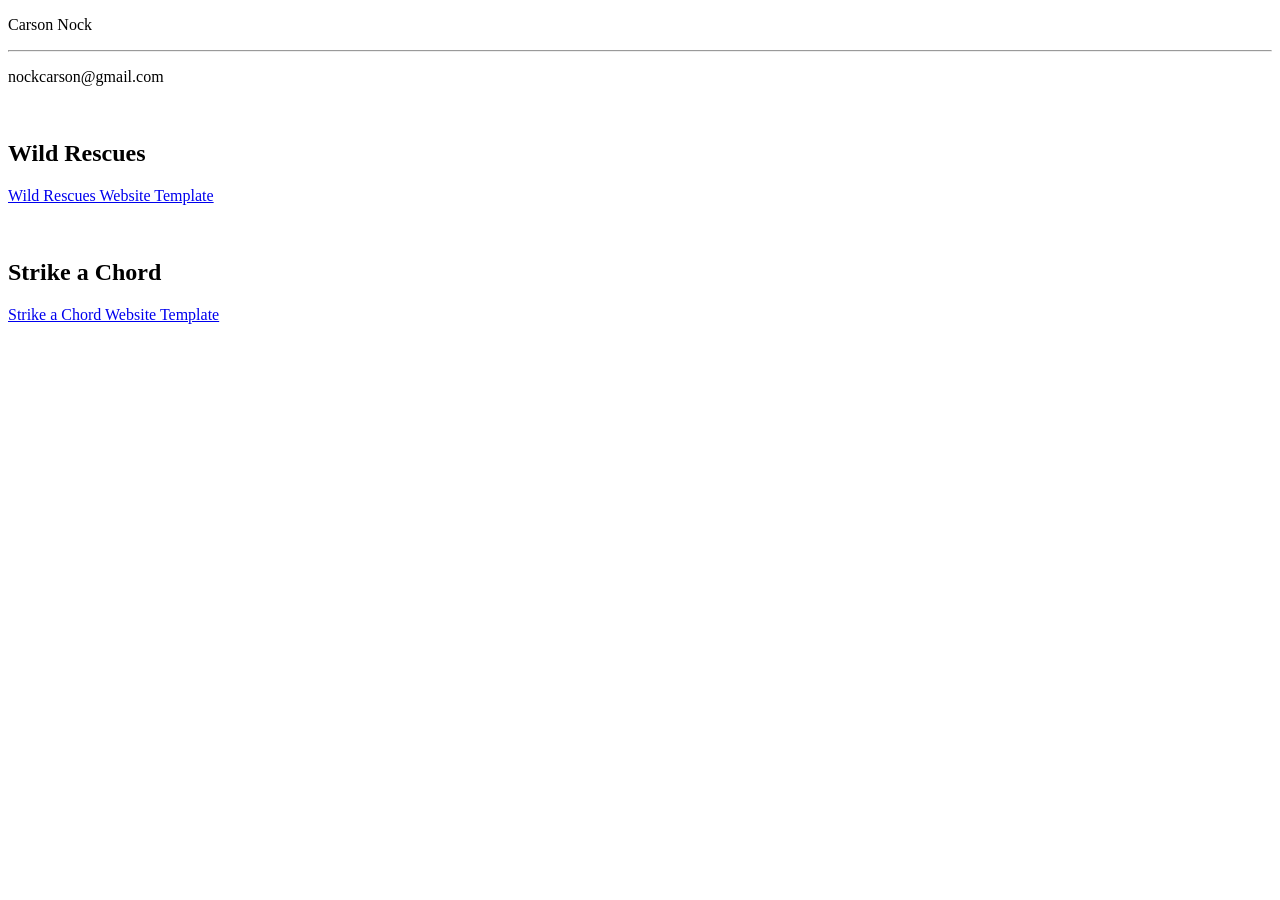
<file: index.html>
<!DOCTYPE html>
<html lang="en">
<head>
    <meta charset="UTF-8">
    <meta name="viewport" content="width=device-width, initial-scale=1.0">
    <title>My First Webpage</title>
</head>
<body>
    <p>Carson Nock</p>
    <hr>
    <p>nockcarson@gmail.com</p>
    <br>
    <h2>Wild Rescues</h2>
    <p><a href="wrtemplate.html">Wild Rescues Website Template</a></p>
    <br>
    <h2>Strike a Chord</h2>
    <p><a href="sctemplate.html">Strike a Chord Website Template</a></p>
</body>
</html>
</file>
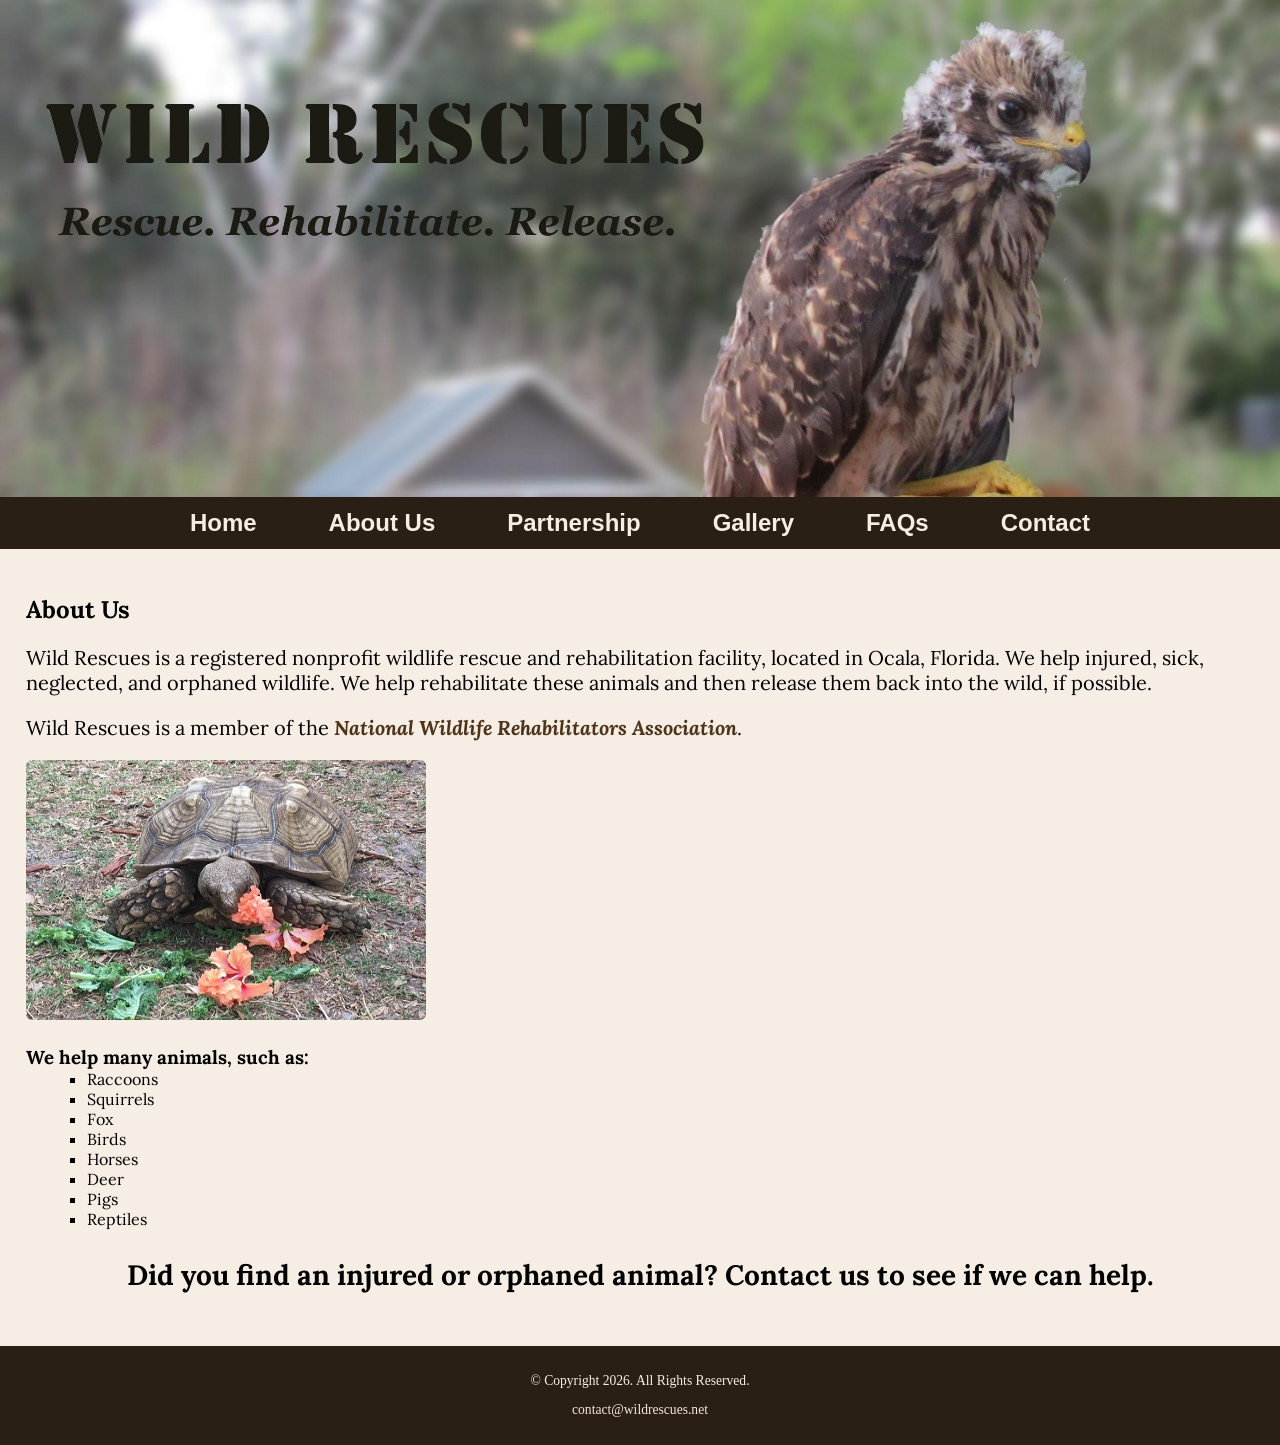
<file: aboutwr.html>
<!DOCTYPE html>
<html lang="en">
<head>
    <meta charset="UTF-8">
    <meta name="viewport" content="width=device-width, initial-scale=1.0">
    <title>Wild Rescues</title>
    <link href="https://fonts.googleapis.com/css2?family=Emblema+One&family=Lora&display=swap" rel="stylesheet">
    <link rel="stylesheet" href="styleswr.css">
</head>
<body>
    <div id="wrapper">
        <header>
            <div class="tab-desk">
                <a href="index.html">
                    <img src="images/baby-hawk.jpg" alt="rescued baby hawk">
                </a>
            </div>
            <div class="mobile">
                <h1>&#128062; Wild Rescues</h1>
                <h3>Rescue. Rehabilitate. Release.</h3>
            </div>
        </header>
        <nav><ul><li><a href="wrtemplate.html">Home</a></li><li><a href="aboutwr.html">About Us</a></li><li><a href="partnership.html">Partnership</a></li><li><a href="gallery.html">Gallery</a></li><li><a href="faqs.html">FAQs</a></li><li><a href="contactwr.html">Contact</a></li></ul></nav>
        <main> <!--Add page content here-->
            <div id="info">
                <h2>About Us</h2>
                <p>Wild Rescues is a registered nonprofit wildlife rescue and rehabilitation facility, located in Ocala, Florida. We help injured, sick, neglected, and orphaned wildlife. We help rehabilitate these animals and then release them back into the wild, if possible.</p>
                <p>Wild Rescues is a member of the <a href="https://www.nwrawildlife.org/" target="_blank" rel="noopener noreferrer" class="link">National Wildlife Rehabilitators Association</a>.</p>

                <img class="round" src="images/tortoise.jpg" alt="tortoise eating vegetation" height="260" width="400">

                <h3>We help many animals, such as:</h3>
                <ul>
                    <li>Raccoons</li>
                    <li>Squirrels</li>
                    <li>Fox</li>
                    <li>Birds</li>
                    <li>Horses</li>
                    <li>Deer</li>
                    <li>Pigs</li>
                    <li>Reptiles</li>
                </ul>

                <p class="action">Did you find an injured or orphaned animal? Contact us to see if we can help.</p>
            </div>
        </main>
        <footer>
            <p>&copy; Copyright 2026. All Rights Reserved.</p>
            <p><a href="mailto:contact@wildrescues.net">contact@wildrescues.net</a></p>
        </footer>
    </div>
</body>
</html>
</file>
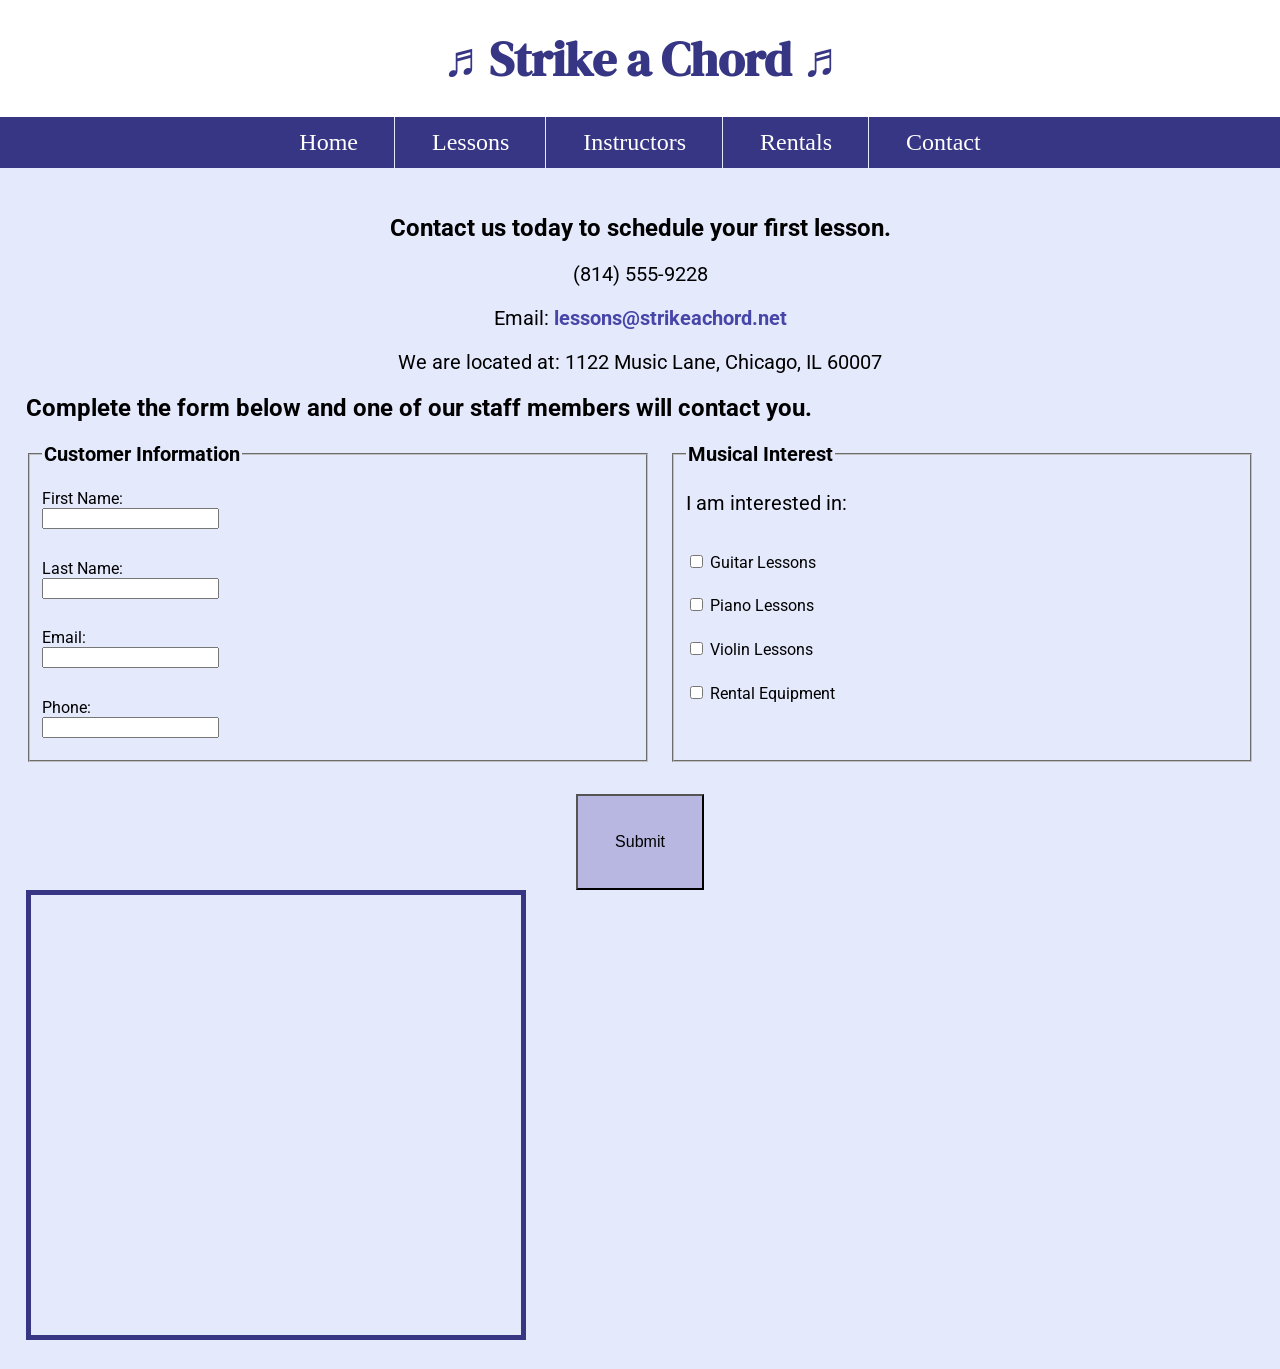
<file: contactsc.html>
<!DOCTYPE html>
<html lang="en">
<head>
    <meta charset="UTF-8">
    <meta name="viewport" content="width=device-width, initial-scale=1.0">
    <title>Strike a Chord</title>
    <link href="https://fonts.googleapis.com/css2?family=DM+Serif+Display:ital@1&family=Roboto&display=swap" rel="stylesheet">
</head>
<body>
    <header>
        <link rel="stylesheet" href="styles.css">
        <h1><span class="tab-desk">&#9836;</span> Strike a Chord <span class="tab-desk">&#9836;</span></h1>
    </header>
    <nav><ul><li><a href="sctemplate.html">Home</a></li><li></li><li><a href="lessonssc.html">Lessons</a></li><li></li><li><a href="instructors.html">Instructors</a></li><li></li><li><a href="rentals.html">Rentals</a></li><li></li><li><a href="contactsc.html">Contact</a></li></ul></nav>

    <main> <!--Add page content here-->
        <div id="contact">
            <h2>Contact us today to schedule your first lesson.</h2>
            <p class="tel-link mobile"><a href="tel:+18145559228">(814) 555-9228</a></p>
            <p class="tab-desk"> (814) 555-9228 </p>
            <p>Email: <a class="email-link" href="mailto:lessons@strikeachord.net">lessons@strikeachord.net</a></p>
            <p>We are located at: 1122 Music Lane, Chicago, IL 60007</p>
        </div>

        <div id="form">
            <h2>Complete the form below and one of our staff members will contact you.</h2>

            <!-- Form begins here -->
            <form class="form-grid">
                <fieldset>
                    <legend>Customer Information</legend>

                    <label for="fName">First Name:</label>
                    <input type="text" name="fName" id="fName">

                    <label for="lName">Last Name:</label>
                    <input type="text" name="lName" id="lName">

                    <label for="email">Email:</label>
                    <input type="email" name="email" id="email">

                    <label for="phone">Phone:</label>
                    <input type="tel" name="phone" id="phone">
                </fieldset>

                <fieldset>
                    <legend>Musical Interest</legend>

                    <p>I am interested in:</p>

                    <label for="guitarles">
                        <input type="checkbox" name="interest" id="guitarles" value="Guitar Lessons">
                        Guitar Lessons
                    </label>

                    <label for="pianoles">
                        <input type="checkbox" name="interest" id="pianoles" value="Piano Lessons">
                        Piano Lessons
                    </label>

                    <label for="violinles">
                        <input type="checkbox" name="interest" id="violinles" value="Violin Lessons">
                        Violin Lessons
                    </label>

                    <label for="rent">
                        <input type="checkbox" name="interest" id="rent" value="Rental Equipment">
                        Rental Equipment
                    </label>
                </fieldset>

                <input type="submit" class="btn" id="submit" value="Submit">
            </form>
            <!-- Form ends here -->
        </div>

        <iframe src="https://www.google.com/maps/embed?pb=!1m18!1m12!1m3!1d190255.91261677735!2d-87.73187899999999!3d41.83371054999999!2m3!1f0!2f0!3f0!3m2!1i1024!2i768!4f13.1!3m3!1m2!1s0x880e2c3cd0f4cbed%3A0xafe0a6ad09c0c000!2sChicago%2C%20IL!5e0!3m2!1sen!2sus!4v1790976829225!5m2!1sen!2sus" width="600" height="450" class="map" allowfullscreen="" loading="lazy" referrerpolicy="strict-origin-when-cross-origin"></iframe>
    </main>
</body>
</html>
</file>
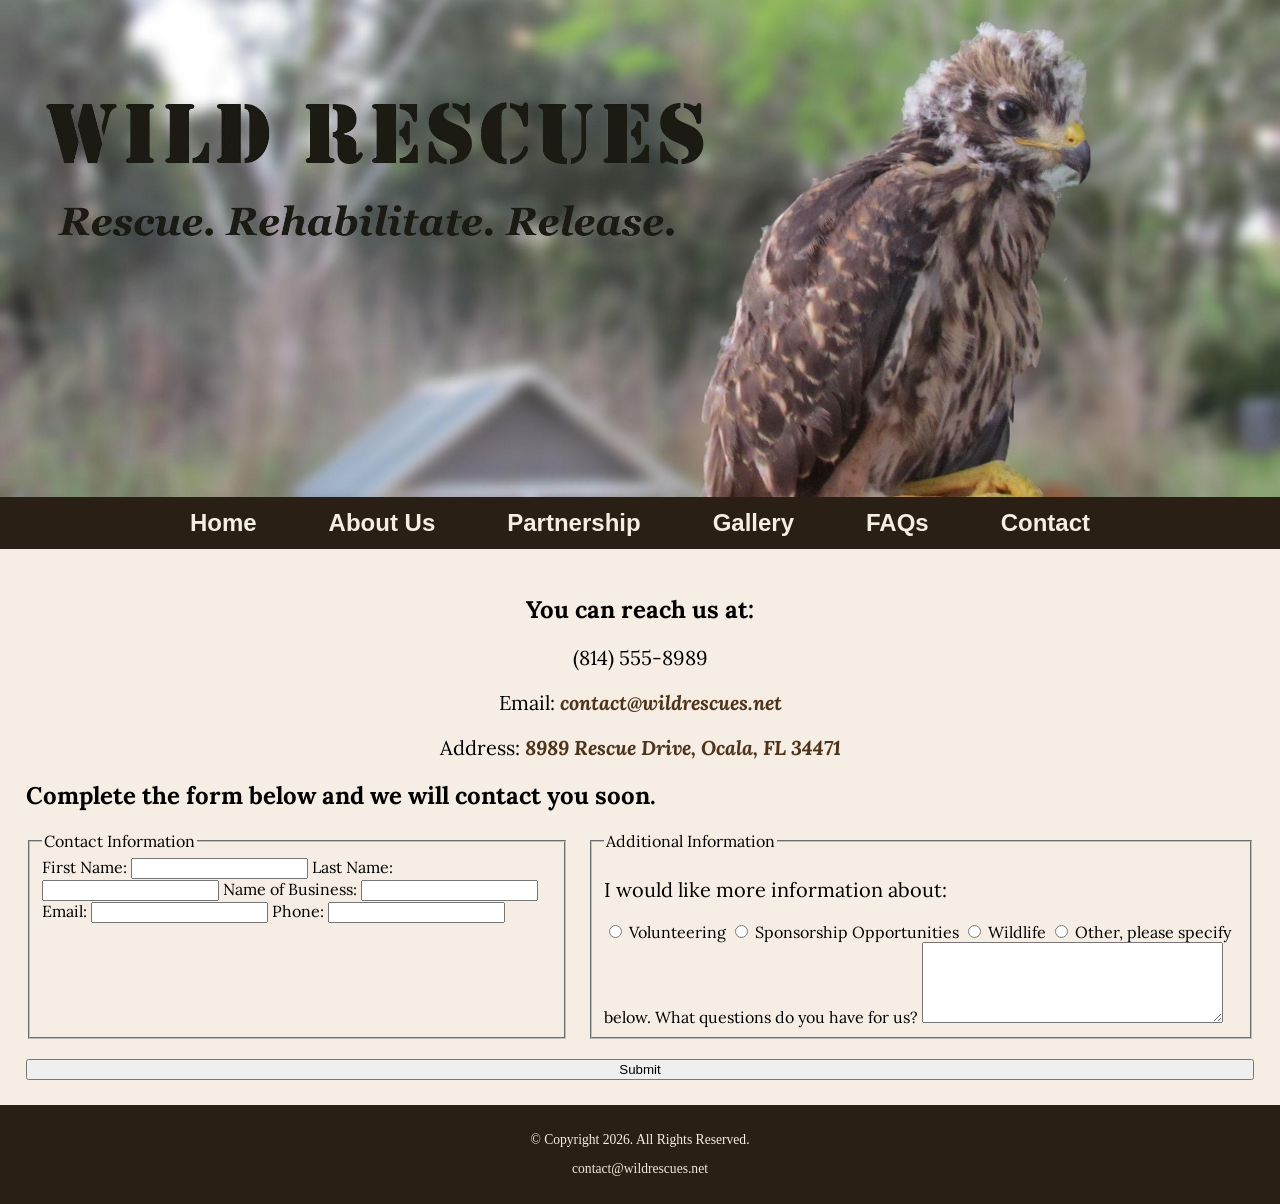
<file: contactwr.html>
<!DOCTYPE html>
<html lang="en">
<head>
    <meta charset="UTF-8">
    <meta name="viewport" content="width=device-width, initial-scale=1.0">
    <title>Wild Rescues</title>
    <link href="https://fonts.googleapis.com/css2?family=Emblema+One&family=Lora&display=swap" rel="stylesheet">
    <link rel="stylesheet" href="styleswr.css">
</head>
<body>
    <div id="wrapper">
        <header>
            <div class="tab-desk">
                <a href="index.html">
                    <img src="images/baby-hawk.jpg" alt="rescued baby hawk">
                </a>
            </div>
            <div class="mobile">
                <h1>&#128062; Wild Rescues</h1>
                <h3>Rescue. Rehabilitate. Release.</h3>
            </div>
        </header>
        <nav><ul><li><a href="wrtemplate.html">Home</a></li><li><a href="aboutwr.html">About Us</a></li><li><a href="partnership.html">Partnership</a></li><li><a href="gallery.html">Gallery</a></li><li><a href="faqs.html">FAQs</a></li><li><a href="contactwr.html">Contact</a></li></ul></nav>
        <main> <!--Add page content here-->
            <div id="contact">
                <h2>You can reach us at:</h2>
                <p class="tel-link round mobile"><a href="tel:+18145558989">(814) 555-8989</a></p>
                <p class="tab-desk"> (814) 555-8989 </p>
                <p>Email: <a href="mailto:contact@wildrescues.net" class="link">contact@wildrescues.net</a></p>
                <p>Address: <a href="https://www.google.com/maps/place/Ocala,+FL/data=!4m2!3m1!1s0x88e62b541cba3ce5:0xf5f53be4b1380536?sa=X&ved=1t:242&ictx=111" target="_blank" rel="noopener noreferrer" class="link">8989 Rescue Drive, Ocala, FL 34471</a></p>
            </div>

            <div id="form">
                <h2>Complete the form below and we will contact you soon.</h2>

                <!-- Form begins here -->
                <form class="form-grid">
                    <fieldset>
                        <legend>Contact Information</legend>

                        <label for="fName">First Name:</label>
                        <input type="text" name="fName" id="fName">

                        <label for="lName">Last Name:</label>
                        <input type="text" name="lName" id="lName">

                        <label for="bName">Name of Business:</label>
                        <input type="text" name="bName" id="bName">

                        <label for="email">Email:</label>
                        <input type="email" name="email" id="email">

                        <label for="phone">Phone:</label>
                        <input type="tel" name="phone" id="phone">
                    </fieldset>

                    <fieldset>
                        <legend>Additional Information</legend>

                        <p>I would like more information about:</p>

                        <label for="vol">
                            <input type="radio" name="info" id="vol" value="Volunteering">
                            Volunteering
                        </label>

                        <label for="sponsor">
                            <input type="radio" name="info" id="sponsor" value="Sponsorship Opportunities">
                            Sponsorship Opportunities
                        </label>

                        <label for="wild">
                            <input type="radio" name="info" id="wild" value="Wildlife">
                            Wildlife
                        </label>

                        <label for="other">
                            <input type="radio" name="info" id="other" value="Other">
                            Other, please specify below.
                        </label>

                        <label for="questions">What questions do you have for us?</label>
                        <textarea name="questions" id="questions" rows="5" cols="35"></textarea>
                    </fieldset>

                    <input type="submit" class="btn" id="submit" value="Submit">
                </form>
                <!-- Form ends here -->
            </div>
        </main>
        <footer>
            <p>&copy; Copyright 2026. All Rights Reserved.</p>
            <p><a href="mailto:contact@wildrescues.net">contact@wildrescues.net</a></p>
        </footer>
    </div>
</body>
</html>
</file>
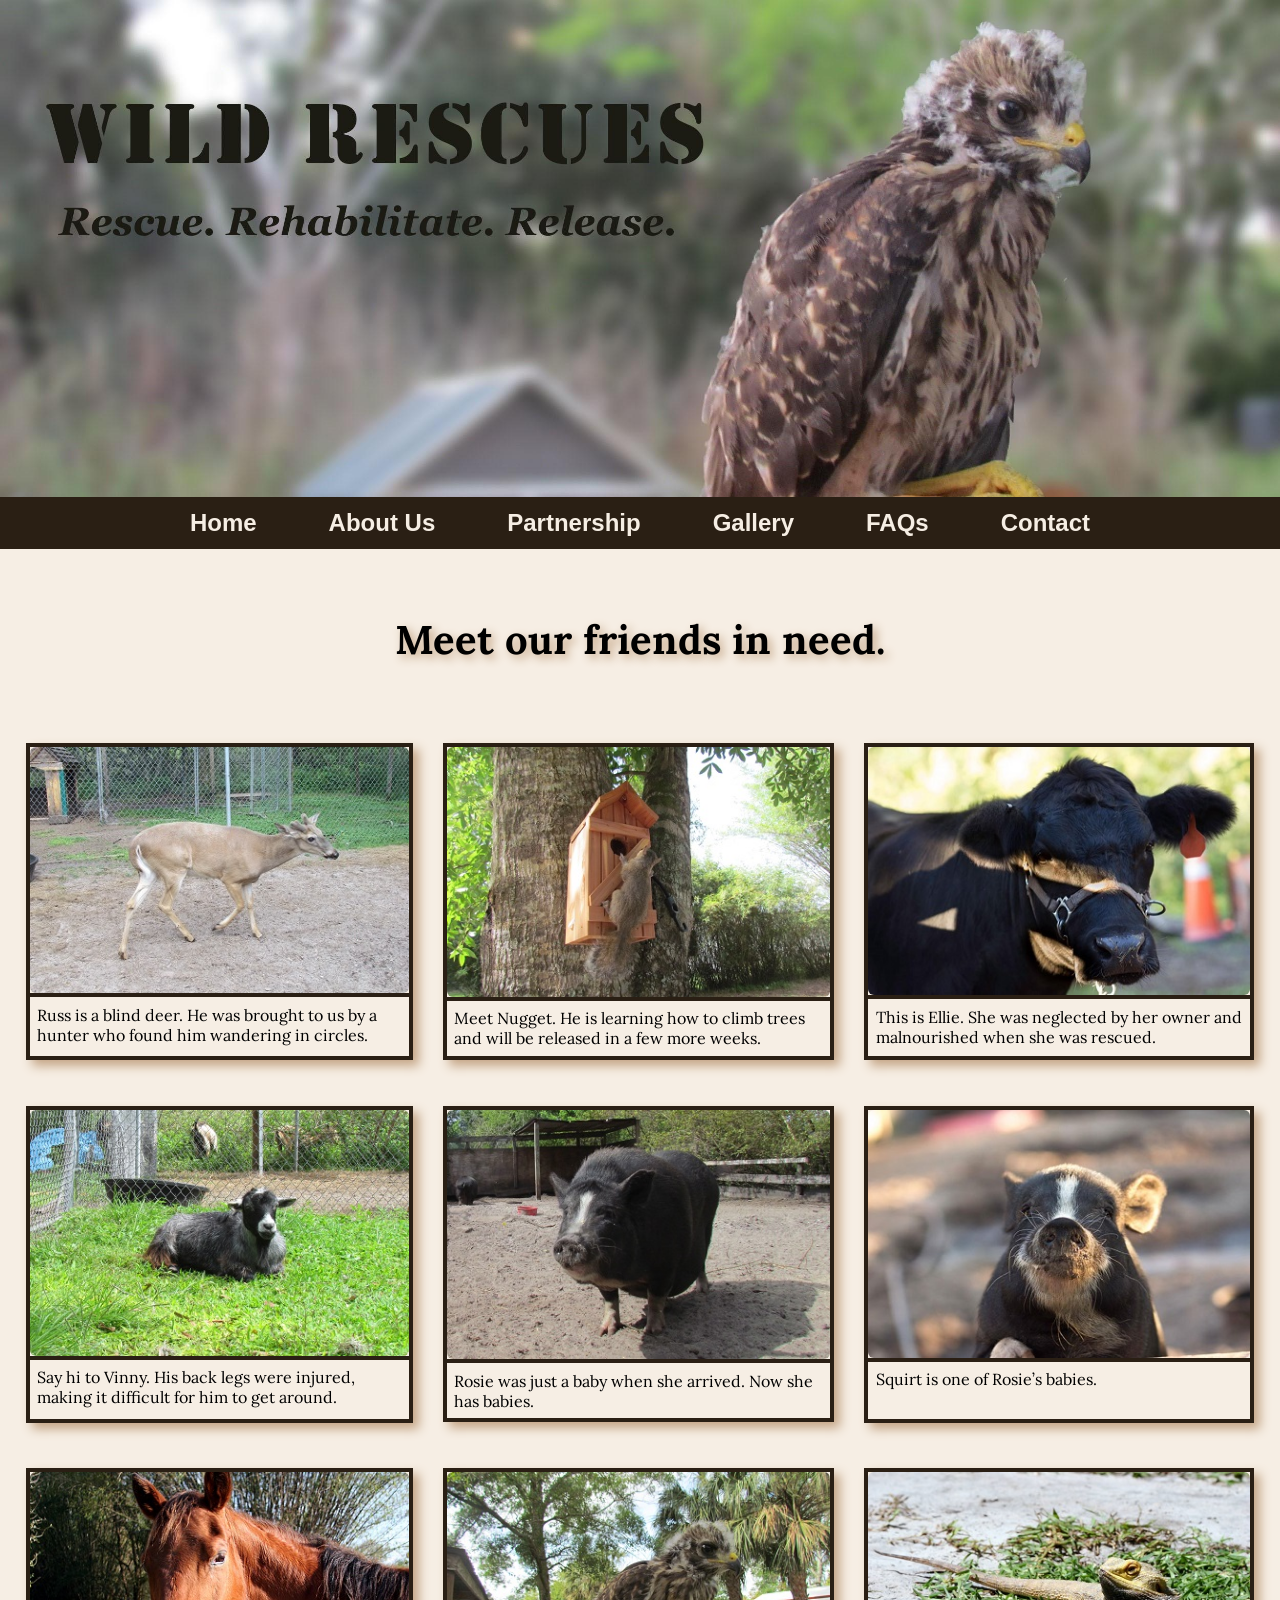
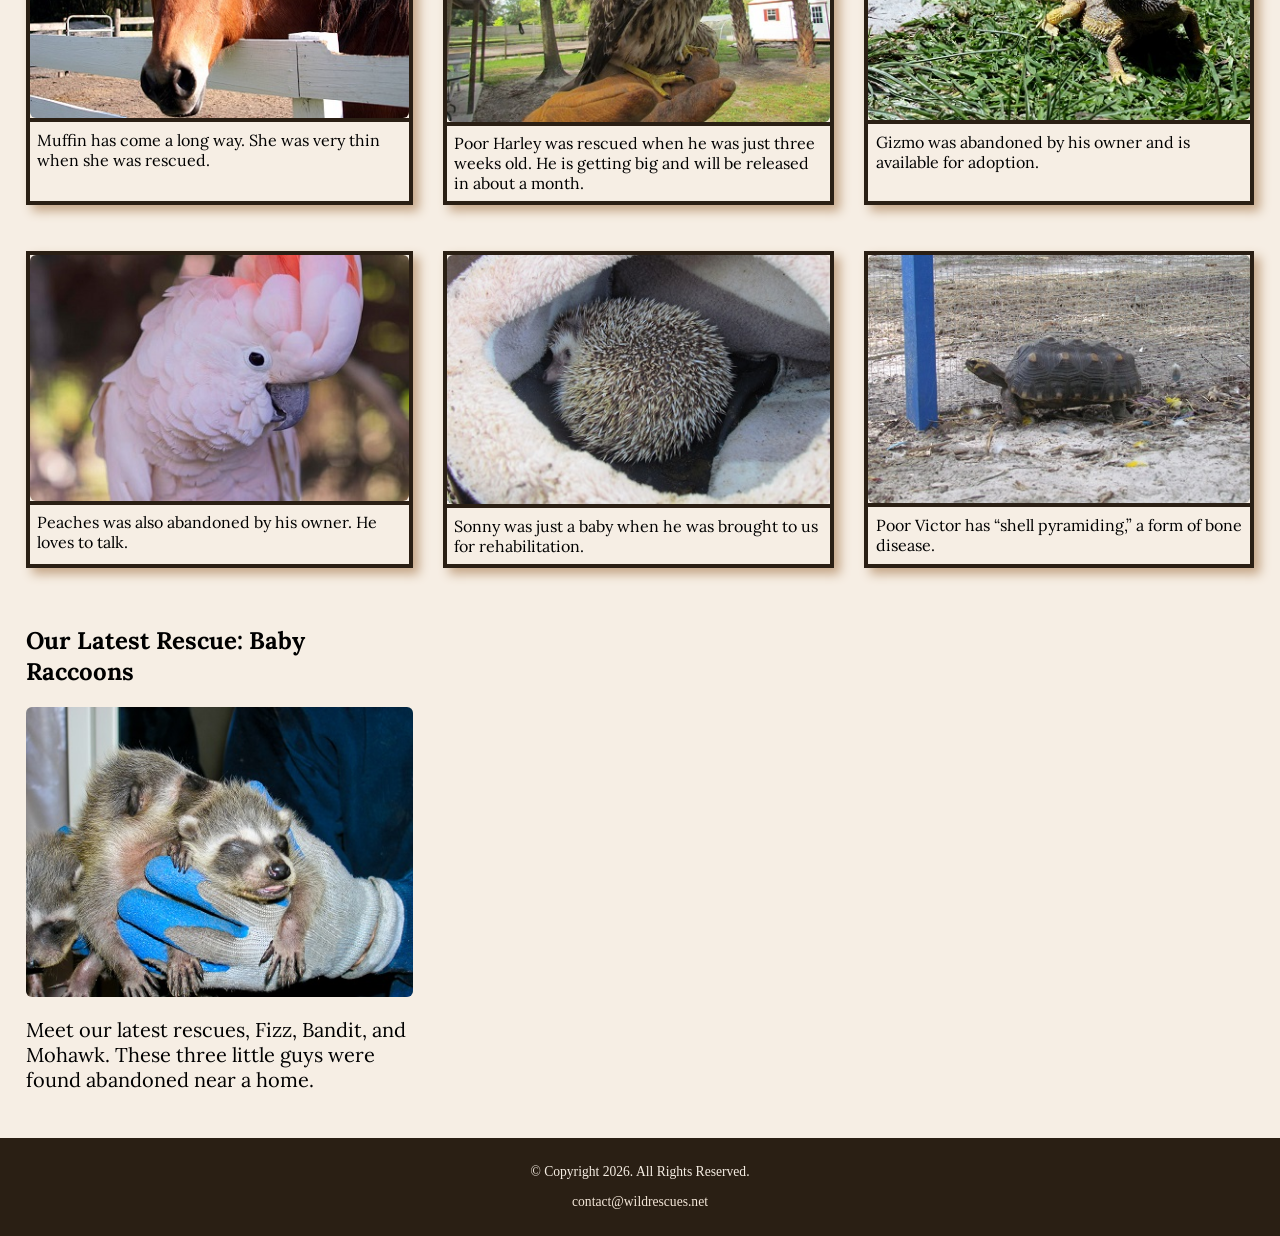
<file: gallery.html>
<!DOCTYPE html>
<html lang="en">
<!-- Created: 2026-11-23 -->
<head>
    <meta charset="UTF-8">
    <meta name="viewport" content="width=device-width, initial-scale=1.0">
    <title>Wild Rescues - Gallery</title>
    <link href="https://fonts.googleapis.com/css2?family=Emblema+One&family=Lora&display=swap" rel="stylesheet">
    <link rel="shortcut icon" href="images/favicon.ico">
    <link rel="icon" type="image/png" sizes="32x32" href="images/favicon-32.png">
    <link rel="apple-touch-icon" sizes="180x180" href="images/apple-touch-icon.png">
    <link rel="icon" sizes="192x192" href="images/android-chrome-192.png">
    <link rel="stylesheet" href="styleswr.css">
</head>
<body>
    <div id="wrapper">
        <header>
            <div class="tab-desk">
                <a href="index.html">
                    <img src="images/baby-hawk.jpg" alt="rescued baby hawk">
                </a>
            </div>
            <div class="mobile">
                <h1>&#128062; Wild Rescues</h1>
                <h3>Rescue. Rehabilitate. Release.</h3>
            </div>
        </header>
        <nav><ul><li><a href="wrtemplate.html">Home</a></li><li><a href="aboutwr.html">About Us</a></li><li><a href="partnership.html">Partnership</a></li><li><a href="gallery.html">Gallery</a></li><li><a href="faqs.html">FAQs</a></li><li><a href="contactwr.html">Contact</a></li></ul></nav>
        <main class="grid"> <!--Add page content here-->
            <aside>
                <p>Meet our friends in need.</p>
            </aside>
            <!-- figure element 1 -->
            <figure>
                <img class="round" src="images/blind-deer.jpg" alt="blind deer">
                <figcaption>Russ is a blind deer. He was brought to us by a hunter who found him wandering in circles.</figcaption>
            </figure>
            <!-- figure element 2 -->
            <figure>
                <img class="round" src="images/baby-squirrel.jpg" alt="baby squirrel on a tree house">
                <figcaption>Meet Nugget. He is learning how to climb trees and will be released in a few more weeks.</figcaption>
            </figure>
            <!-- figure element 3 -->
            <figure>
                <img class="round" src="images/cow.jpg" alt="face of a cow">
                <figcaption>This is Ellie. She was neglected by her owner and malnourished when she was rescued.</figcaption>
            </figure>
            <!-- figure element 4 -->
            <figure>
                <img class="round" src="images/goat.jpg" alt="goat laying in the grass">
                <figcaption>Say hi to Vinny. His back legs were injured, making it difficult for him to get around.</figcaption>
            </figure>
            <!-- figure element 5 -->
            <figure>
                <img class="round" src="images/pig.jpg" alt="pig standing">
                <figcaption>Rosie was just a baby when she arrived. Now she has babies.</figcaption>
            </figure>
            <!-- figure element 6 -->
            <figure>
                <img class="round" src="images/baby-pig.jpg" alt="pig standing">
                <figcaption>Squirt is one of Rosie’s babies.</figcaption>
            </figure>
            <!-- figure element 7 -->
            <figure>
                <img class="round" src="images/horse.jpg" alt="face of a horse">
                <figcaption>Muffin has come a long way. She was very thin when she was rescued.</figcaption>
            </figure>
            <!-- figure element 8 -->
            <figure>
                <img class="round" src="images/hawk.jpg" alt="baby hawk">
                <figcaption>Poor Harley was rescued when he was just three weeks old. He is getting big and will be released in about a month.</figcaption>
            </figure>
            <!-- figure element 9 -->
            <figure>
                <img class="round" src="images/bearded-dragon.jpg" alt="bearded dragon">
                <figcaption>Gizmo was abandoned by his owner and is available for adoption.</figcaption>
            </figure>
            <!-- figure element 10 -->
            <figure>
                <img class="round" src="images/bird.jpg" alt="cockatoo">
                <figcaption>Peaches was also abandoned by his owner. He loves to talk.</figcaption>
            </figure>
            <!-- figure element 11 -->
            <figure>
                <img class="round" src="images/hedgehog.jpg" alt="hedgehog">
                <figcaption>Sonny was just a baby when he was brought to us for rehabilitation.</figcaption>
            </figure>
            <!-- figure element 12 -->
            <figure>
                <img class="round" src="images/tortoise-pyramid.jpg" alt="tortoise with shell pyramiding">
                <figcaption>Poor Victor has “shell pyramiding,” a form of bone disease.</figcaption>
            </figure>
            <div id="latest">
                <h2>Our Latest Rescue: Baby Raccoons</h2>
                <img class="round" src="images/baby-raccoons.jpg" alt="hands holding three baby raccoons">
                <p>Meet our latest rescues, Fizz, Bandit, and Mohawk. These three little guys were found abandoned near a home.</p>
            </div>
        </main>
        <footer>
            <p>&copy; Copyright 2026. All Rights Reserved.</p>
            <p><a href="mailto:contact@wildrescues.net">contact@wildrescues.net</a></p>
        </footer>
    </div>
</body>
</html>
</file>
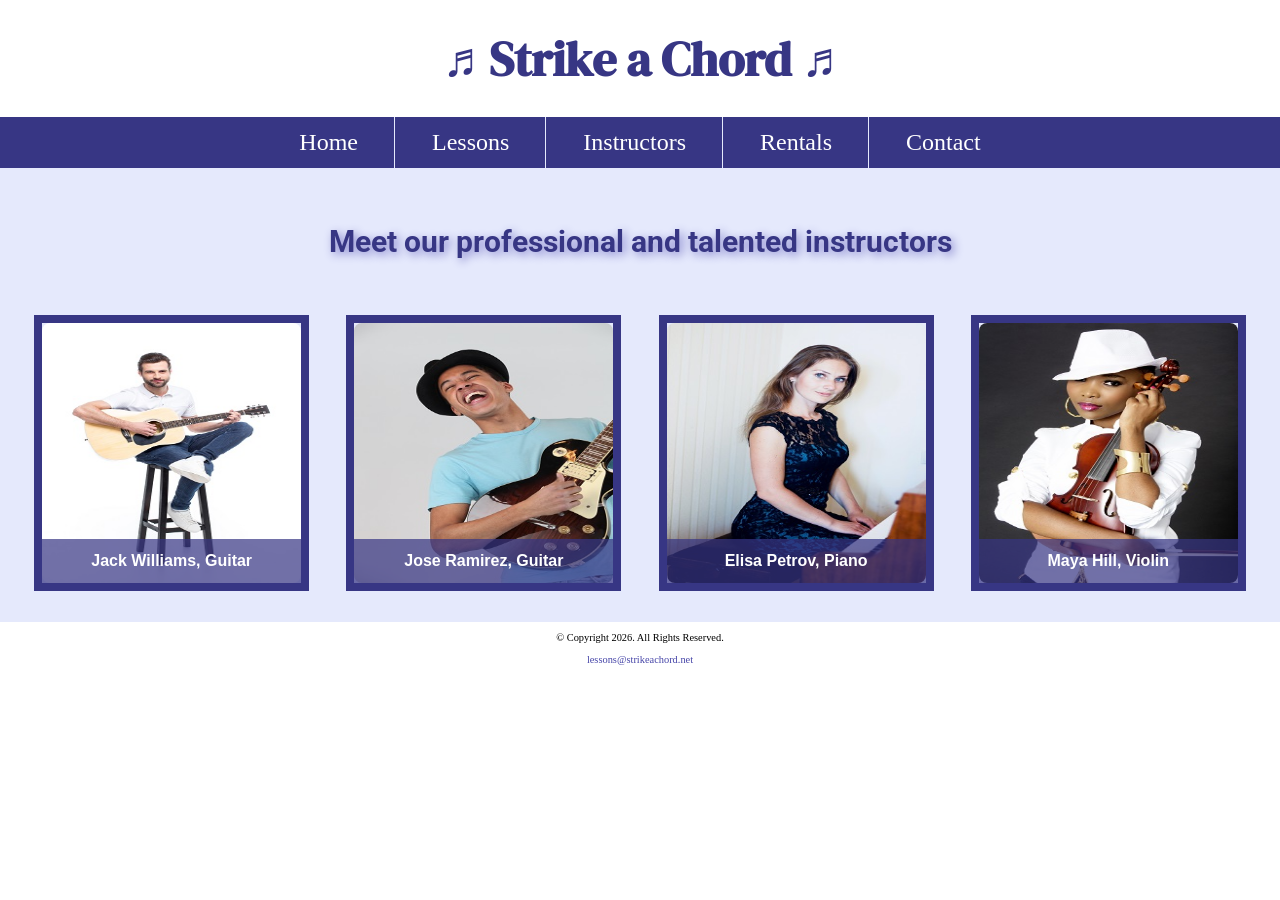
<file: instructors.html>
<!DOCTYPE html>
<html lang="en">
<!-- Created: 2026-11-23 -->
<head>
    <meta charset="UTF-8">
    <meta name="viewport" content="width=device-width, initial-scale=1.0">
    <title>Strike a Chord - Instructors</title>
    <link href="https://fonts.googleapis.com/css2?family=DM+Serif+Display:ital@1&family=Roboto&display=swap" rel="stylesheet">
    <link rel="shortcut icon" href="images/favicon.ico">
    <link rel="icon" type="image/png" sizes="32x32" href="images/favicon-32.png">
    <link rel="apple-touch-icon" sizes="180x180" href="images/apple-touch-icon.png">
    <link rel="icon" sizes="192x192" href="images/android-chrome-192.png">
</head>
<body>
    <header>
        <link rel="stylesheet" href="styles.css">
        <h1><span class="tab-desk">&#9836;</span> Strike a Chord <span class="tab-desk">&#9836;</span></h1>
    </header>
    <nav><ul><li><a href="sctemplate.html">Home</a></li><li></li><li><a href="lessonssc.html">Lessons</a></li><li></li><li><a href="instructors.html">Instructors</a></li><li></li><li><a href="rentals.html">Rentals</a></li><li></li><li><a href="contactsc.html">Contact</a></li></ul></nav>
    <main class="grid">
        <aside>
            <p>Meet our professional and talented instructors</p>
        </aside>
        <figure>
            <img class="round" src="images/guitar-instructor.jpg" alt="guitar instructor" height="260" width="400">
            <figcaption>Jack Williams, Guitar</figcaption>
        </figure>
        <figure>
            <img class="round" src="images/electric-guitar-instructor.jpg" alt="electric guitar instructor" height="260" width="400">
            <figcaption>Jose Ramirez, Guitar</figcaption>
        </figure>
        <figure>
            <img class="round" src="images/piano-instructor.jpg" alt="piano instructor" height="260" width="400">
            <figcaption>Elisa Petrov, Piano</figcaption>
        </figure>
        <figure>
            <img class="round" src="images/violin-instructor.jpg" alt="violin instructor" height="260" width="400">
            <figcaption>Maya Hill, Violin</figcaption>
        </figure>
    </main>
    <footer>
        <p>&copy; Copyright 2026. All Rights Reserved.</p>
        <p><a href="mailto:lessons@strikeachord.net">lessons@strikeachord.net</a></p>
    </footer>
</body>
</html>
</file>
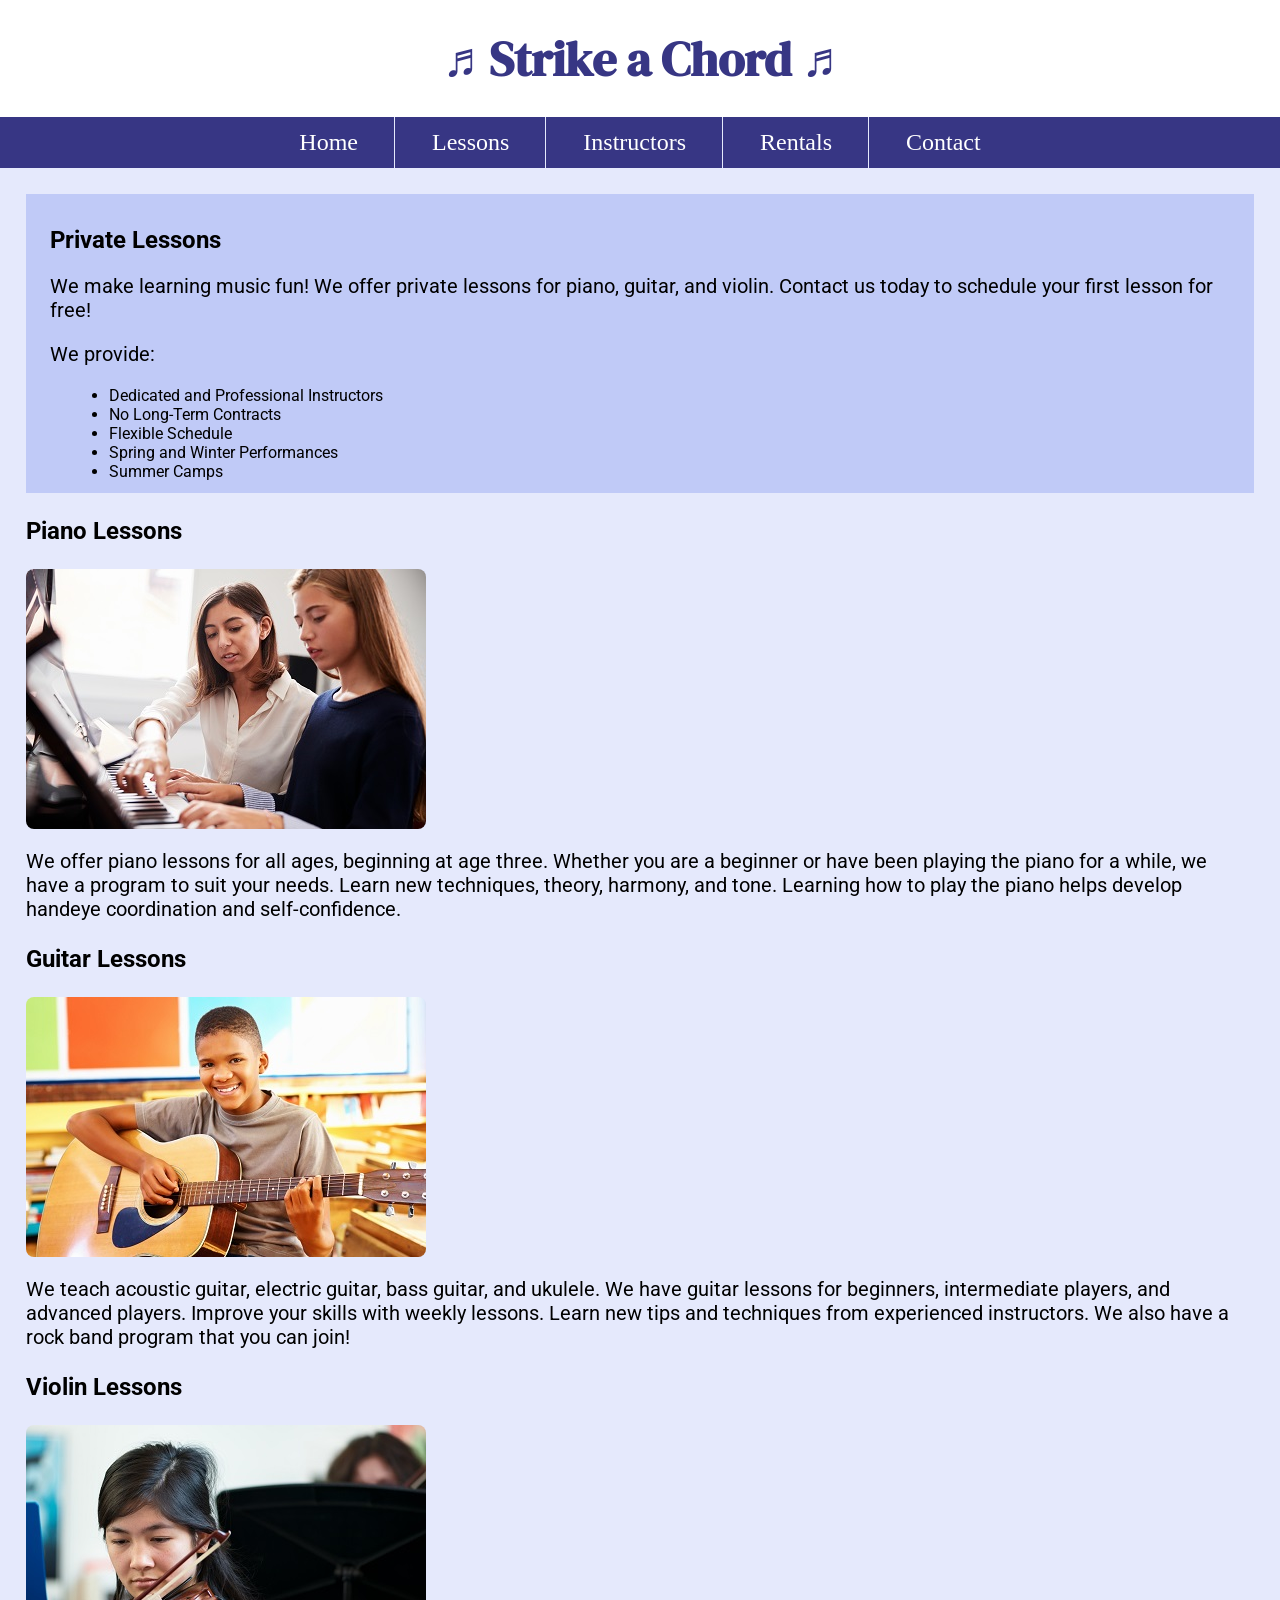
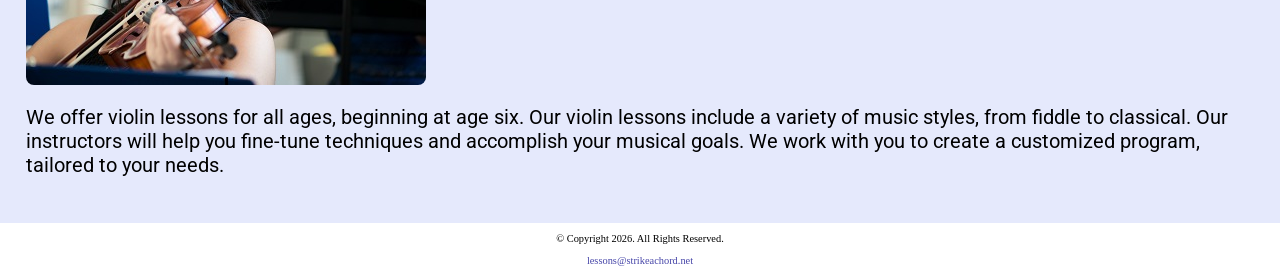
<file: lessonssc.html>
<!DOCTYPE html>
<html lang="en">
<head>
    <meta charset="UTF-8">
    <meta name="viewport" content="width=device-width, initial-scale=1.0">
    <title>Strike a Chord</title>
    <link href="https://fonts.googleapis.com/css2?family=DM+Serif+Display:ital@1&family=Roboto&display=swap" rel="stylesheet">
    <link rel="shortcut icon" href="images/favicon.ico">
    <link rel="icon" type="image/png" sizes="32x32" href="images/favicon-32.png">
    <link rel="apple-touch-icon" sizes="180x180" href="images/apple-touch-icon.png">
    <link rel="icon" sizes="192x192" href="images/android-chrome-192.png">
</head>
<body>
    <header>
        <link rel="stylesheet" href="styles.css">
        <h1><span class="tab-desk">&#9836;</span> Strike a Chord <span class="tab-desk">&#9836;</span></h1>
    </header>
    <nav><ul><li><a href="sctemplate.html">Home</a></li><li></li><li><a href="lessonssc.html">Lessons</a></li><li></li><li><a href="instructors.html">Instructors</a></li><li></li><li><a href="rentals.html">Rentals</a></li><li></li><li><a href="contactsc.html">Contact</a></li></ul></nav>
    <main> <!--Add page content here-->
        <section id="info">
            <h2>Private Lessons</h2>
            <p>We make learning music fun! We offer private lessons for piano, guitar, and violin. Contact us today to schedule your first lesson for free! </p>
            <p>We provide:</p>
            <ul>
            <li>Dedicated and Professional Instructors</li>
            <li>No Long-Term Contracts</li>
            <li>Flexible Schedule</li>
            <li>Spring and Winter Performances</li>
            <li>Summer Camps</li>
            </ul>
        </section>
        <section>
            <h3>Piano Lessons</h3>
            <img class="round" src="images/piano-lesson.jpg" alt="piano teacher and student sitting at a piano" height="260" width="400">
            <p>We offer piano lessons for all ages, beginning at age three. Whether you are a beginner or have been playing the piano for a while, we have a program to suit your needs. Learn new techniques, theory, harmony, and tone. Learning how to play the piano helps develop handeye coordination and self-confidence.</p>
        </section>
        <section>
            <h3>Guitar Lessons</h3>
            <img class="round" src="images/child-guitar.jpg" alt="child with a smile holding aguitar" height="260" width="400">
            <p>We teach acoustic guitar, electric guitar, bass guitar, and ukulele. We have guitar lessons for beginners, intermediate players, and advanced players. Improve your skills with weekly lessons. Learn new tips and techniques from experienced instructors. We also have a rock band program that you can join!</p>
        </section>
        <section>
            <h3>Violin Lessons</h3>
            <img class="round" src="images/woman-violin.jpg" alt="woman playing the violin" height="260" width="400">
            <p>We offer violin lessons for all ages, beginning at age six. Our violin lessons include a variety of music styles, from fiddle to classical. Our instructors will help you fine-tune techniques and accomplish your musical goals. We work with you to create a customized program, tailored to your needs.</p>
        </section>
    </main>
    <footer>
        <p>&copy; Copyright 2026. All Rights Reserved.</p>
        <p><a href="mailto:lessons@strikeachord.net">lessons@strikeachord.net</a></p>
    </footer>
</body>
</html>
</file>
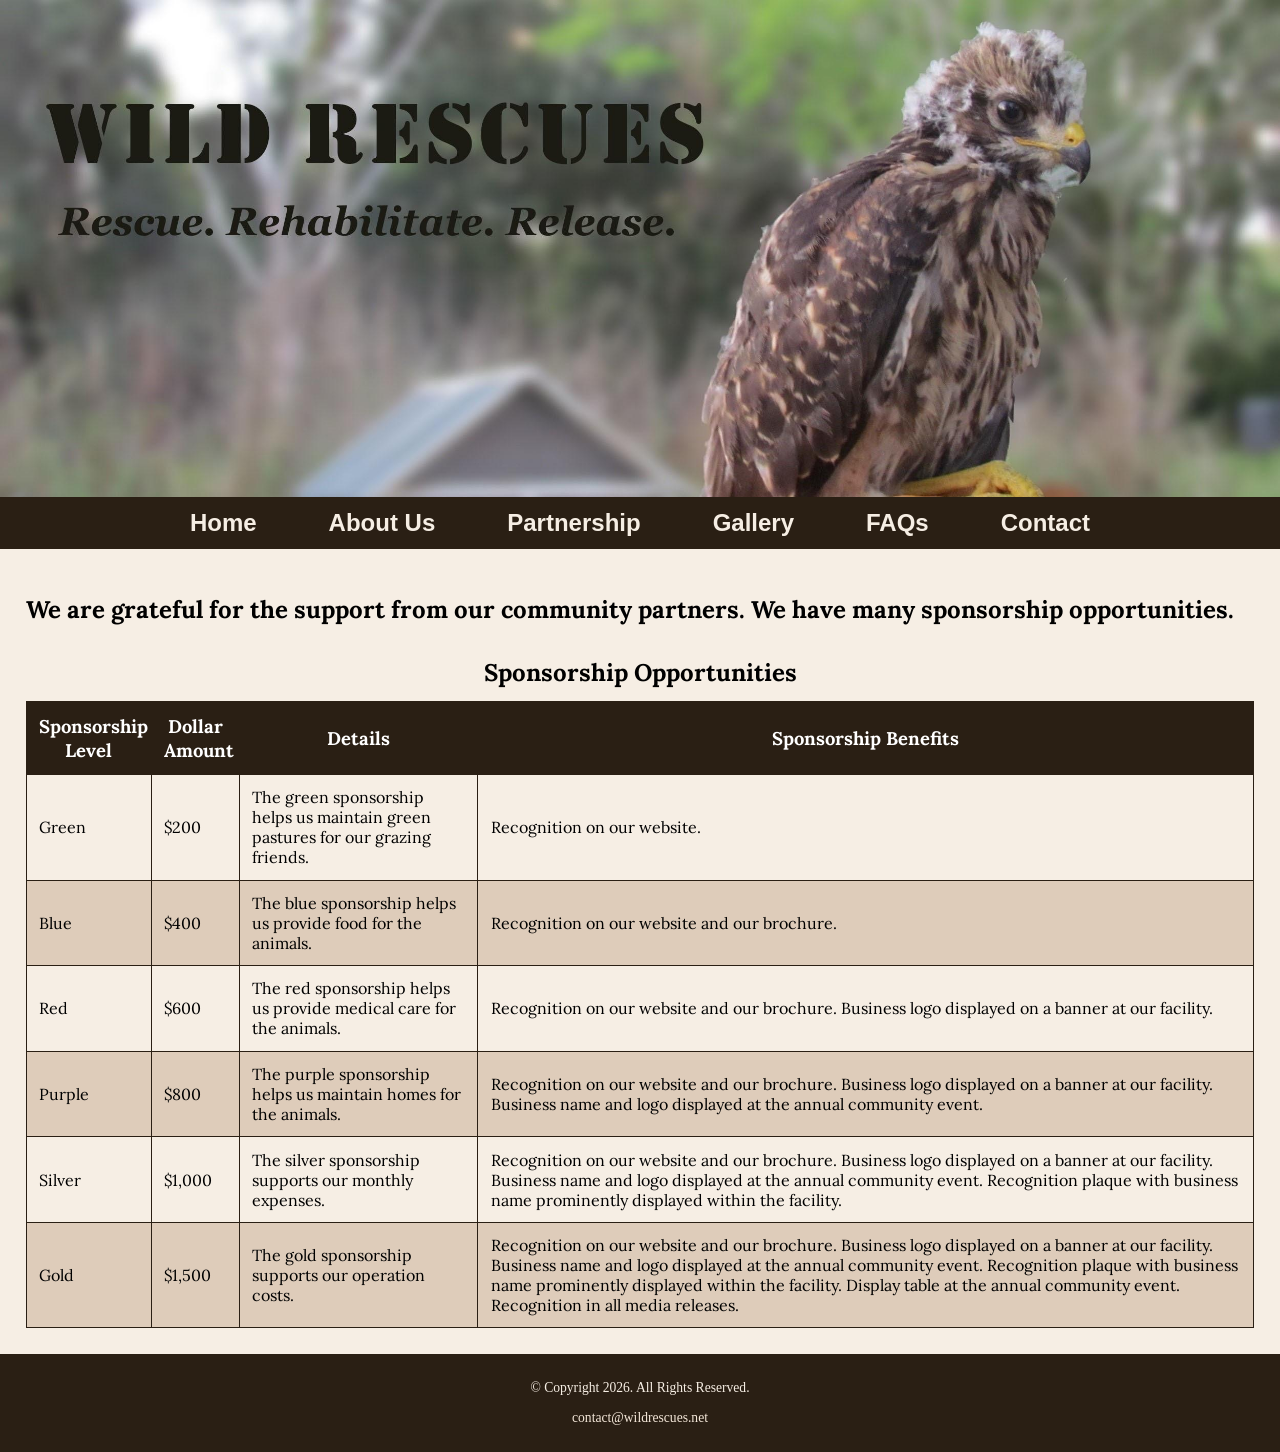
<file: partnership.html>
<!DOCTYPE html>
<html lang="en">
<head>
    <meta charset="UTF-8">
    <meta name="viewport" content="width=device-width, initial-scale=1.0">
    <title>Wild Rescues</title>
    <link href="https://fonts.googleapis.com/css2?family=Emblema+One&family=Lora&display=swap" rel="stylesheet">
    <link rel="stylesheet" href="styleswr.css">
</head>
<body>
    <div id="wrapper">
        <header>
            <div class="tab-desk">
                <a href="index.html">
                    <img src="images/baby-hawk.jpg" alt="rescued baby hawk">
                </a>
            </div>
            <div class="mobile">
                <h1>&#128062; Wild Rescues</h1>
                <h3>Rescue. Rehabilitate. Release.</h3>
            </div>
        </header>
        <nav><ul><li><a href="wrtemplate.html">Home</a></li><li><a href="aboutwr.html">About Us</a></li><li><a href="partnership.html">Partnership</a></li><li><a href="gallery.html">Gallery</a></li><li><a href="faqs.html">FAQs</a></li><li><a href="contactwr.html">Contact</a></li></ul></nav>
        <main> <!--Add page content here-->
            <h2>We are grateful for the support from our community partners. We have many sponsorship opportunities.</h2>
            <div class="desktop" id="partner">
                <table>
                    <caption>Sponsorship Opportunities</caption>
                    <tr>
                        <th>Sponsorship Level</th>
                        <th>Dollar Amount</th>
                        <th>Details</th>
                        <th>Sponsorship Benefits</th>
                    </tr>
                    <tr>
                        <td>Green</td>
                        <td>$200</td>
                        <td>The green sponsorship helps us maintain green pastures for our grazing friends.</td>
                        <td>Recognition on our website.</td>
                    </tr>
                    <tr>
                        <td>Blue</td>
                        <td>$400</td>
                        <td>The blue sponsorship helps us provide food for the animals.</td>
                        <td>Recognition on our website and our brochure.</td>
                    </tr>
                    <tr>
                        <td>Red</td>
                        <td>$600</td>
                        <td>The red sponsorship helps us provide medical care for the animals.</td>
                        <td>Recognition on our website and our brochure. Business logo displayed on a banner at our facility.</td>
                    </tr>
                    <tr>
                        <td>Purple</td>
                        <td>$800</td>
                        <td>The purple sponsorship helps us maintain homes for the animals.</td>
                        <td>Recognition on our website and our brochure. Business logo displayed on a banner at our facility. Business name and logo displayed at the annual community event.</td>
                    </tr>
                    <tr>
                        <td>Silver</td>
                        <td>$1,000</td>
                        <td>The silver sponsorship supports our monthly expenses.</td>
                        <td>Recognition on our website and our brochure. Business logo displayed on a banner at our facility. Business name and logo displayed at the annual community event. Recognition plaque with business name prominently displayed within the facility.</td>
                    </tr>
                    <tr>
                        <td>Gold</td>
                        <td>$1,500</td>
                        <td>The gold sponsorship supports our operation costs.</td>
                        <td>Recognition on our website and our brochure. Business logo displayed on a banner at our facility. Business name and logo displayed at the annual community event. Recognition plaque with business name prominently displayed within the facility. Display table at the annual community event. Recognition in all media releases.</td>
                    </tr>
                </table>
            </div>
        </main>
        <footer>
            <p>&copy; Copyright 2026. All Rights Reserved.</p>
            <p><a href="mailto:contact@wildrescues.net">contact@wildrescues.net</a></p>
        </footer>
    </div>
</body>
</html>
</file>
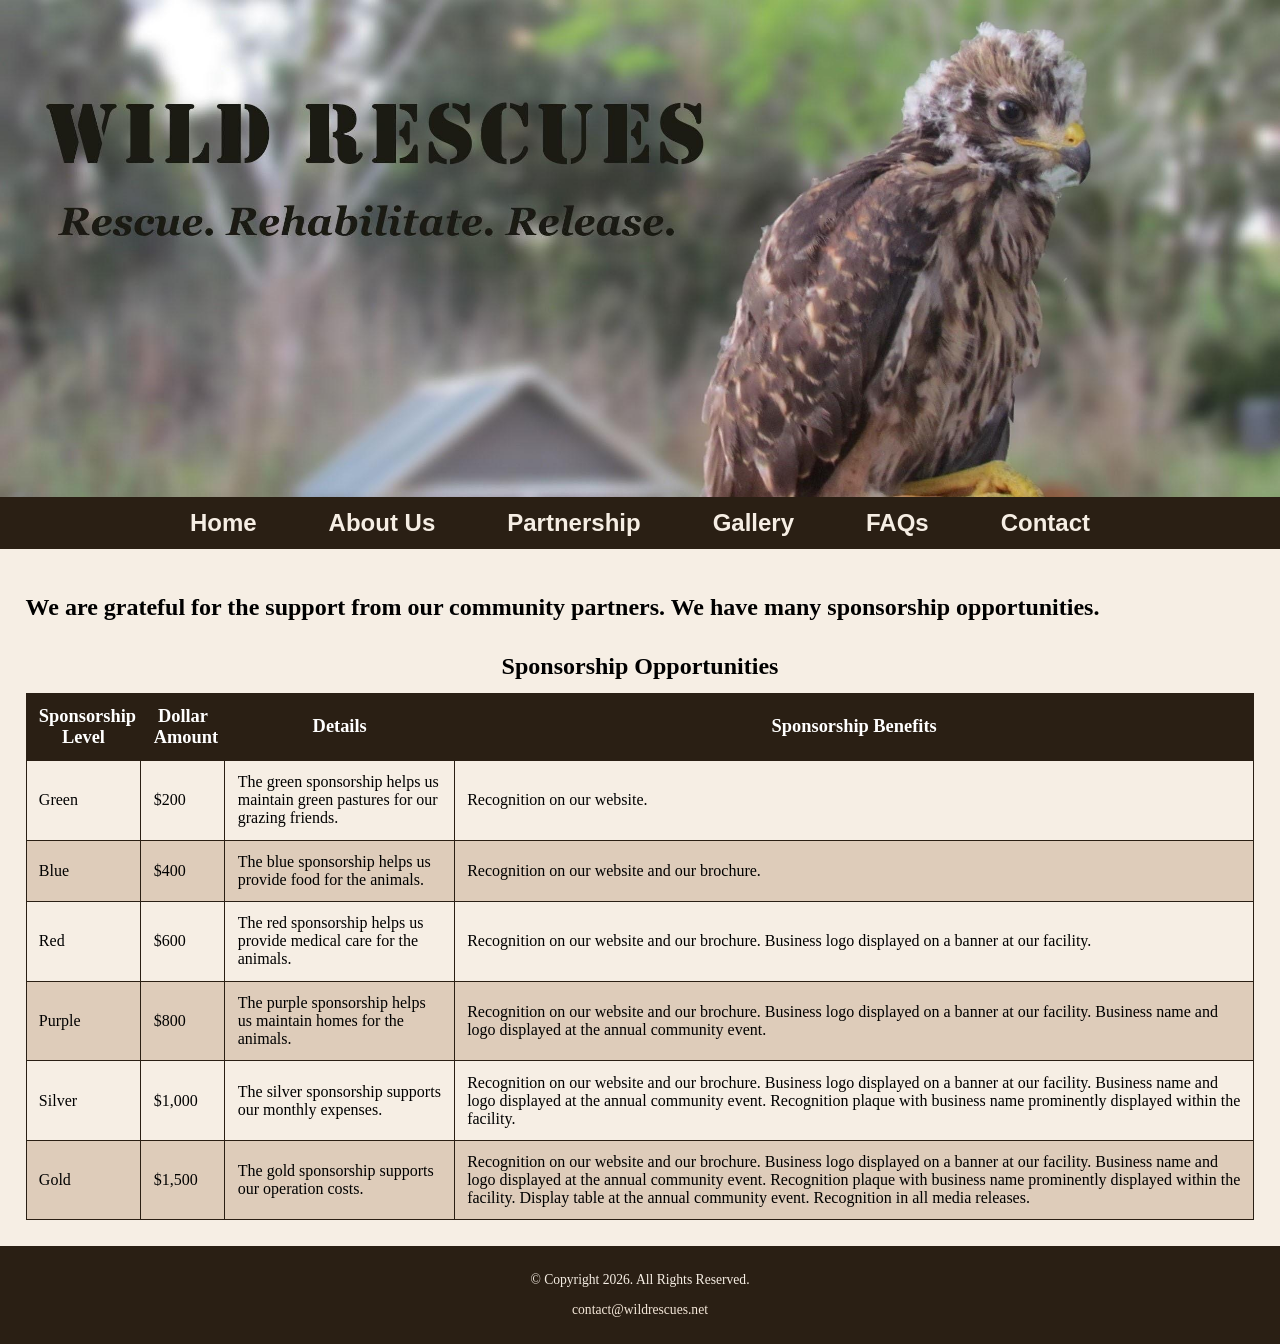
<file: partnershipwr.html>
<!DOCTYPE html>
<html lang="en">
<head>
    <meta charset="UTF-8">
    <meta name="viewport" content="width=device-width, initial-scale=1.0">
    <title>Wild Rescues</title>
</head>
<body>
    <head>
        <link rel="stylesheet" href="styleswr.css">
        <a href="index.html">
        <img src="images/baby-hawk.jpg" alt="rescued baby hawk">
    </a>
    </head>
    <nav><ul><li><a href="wrtemplate.html">Home</a></li><li><a href="aboutwr.html">About Us</a></li><li><a href="partnership.html">Partnership</a></li><li><a href="gallery.html">Gallery</a></li><li><a href="faqs.html">FAQs</a></li><li><a href="contactwr.html">Contact</a></li></ul></nav>
    <main> <!--Add page content here-->
        <h2>We are grateful for the support from our community partners. We have many sponsorship opportunities.</h2>
        <div class="desktop" id="partner">
            <table>
                <caption>Sponsorship Opportunities</caption>
                <tr>
                    <th>Sponsorship Level</th>
                    <th>Dollar Amount</th>
                    <th>Details</th>
                    <th>Sponsorship Benefits</th>
                </tr>
                <tr>
                    <td>Green</td>
                    <td>$200</td>
                    <td>The green sponsorship helps us maintain green pastures for our grazing friends.</td>
                    <td>Recognition on our website.</td>
                </tr>
                <tr>
                    <td>Blue</td>
                    <td>$400</td>
                    <td>The blue sponsorship helps us provide food for the animals.</td>
                    <td>Recognition on our website and our brochure.</td>
                </tr>
                <tr>
                    <td>Red</td>
                    <td>$600</td>
                    <td>The red sponsorship helps us provide medical care for the animals.</td>
                    <td>Recognition on our website and our brochure. Business logo displayed on a banner at our facility.</td>
                </tr>
                <tr>
                    <td>Purple</td>
                    <td>$800</td>
                    <td>The purple sponsorship helps us maintain homes for the animals.</td>
                    <td>Recognition on our website and our brochure. Business logo displayed on a banner at our facility. Business name and logo displayed at the annual community event.</td>
                </tr>
                <tr>
                    <td>Silver</td>
                    <td>$1,000</td>
                    <td>The silver sponsorship supports our monthly expenses.</td>
                    <td>Recognition on our website and our brochure. Business logo displayed on a banner at our facility. Business name and logo displayed at the annual community event. Recognition plaque with business name prominently displayed within the facility.</td>
                </tr>
                <tr>
                    <td>Gold</td>
                    <td>$1,500</td>
                    <td>The gold sponsorship supports our operation costs.</td>
                    <td>Recognition on our website and our brochure. Business logo displayed on a banner at our facility. Business name and logo displayed at the annual community event. Recognition plaque with business name prominently displayed within the facility. Display table at the annual community event. Recognition in all media releases.</td>
                </tr>
            </table>
        </div>
    </main>
    <footer>
        <p>&copy; Copyright 2026. All Rights Reserved.</p>
        <p><a href="mailto:contact@wildrescues.net">contact@wildrescues.net</a></p>
    </footer>
</body>
</html>
</file>
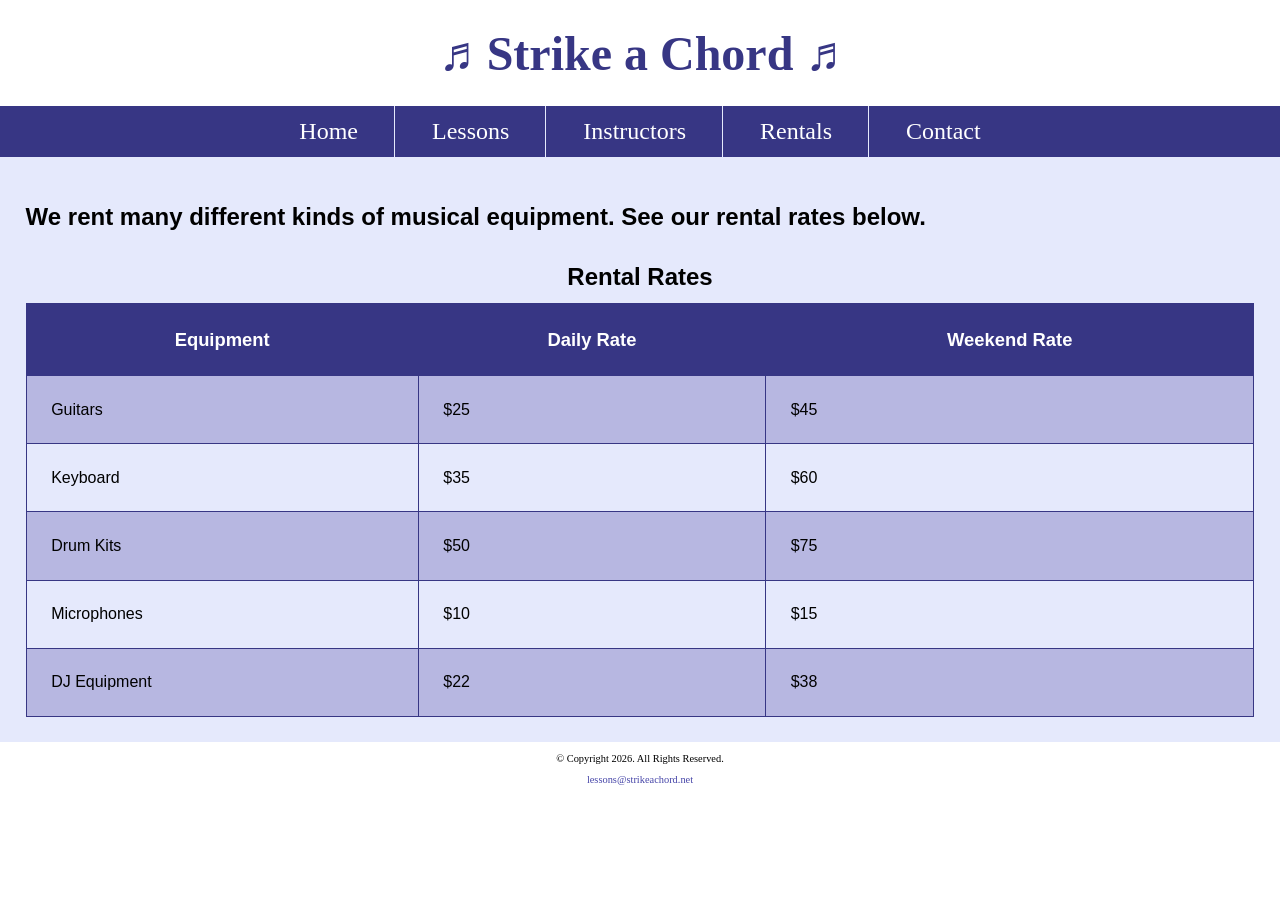
<file: rentals.html>
<!DOCTYPE html>
<html lang="en">
<head>
    <meta charset="UTF-8">
    <meta name="viewport" content="width=device-width, initial-scale=1.0">
    <title>Strike a Chord</title>
</head>
<body>
    <header>
        <link rel="stylesheet" href="styles.css">
        <h1>&#9836; Strike a Chord &#9836;</h1>
    </header>
    <nav><ul><li><a href="sctemplate.html">Home</a></li><li></li><li><a href="lessonssc.html">Lessons</a></li><li></li><li><a href="instructors.html">Instructors</a></li><li></li><li><a href="rentals.html">Rentals</a></li><li></li><li><a href="contactsc.html">Contact</a></li></ul></nav>
    <main> <!--Add page content here-->
        <div id="rental">
            <h2>We rent many different kinds of musical equipment. See our rental rates below.</h2>
            <table>
                <caption>Rental Rates</caption>
                <thead>
                    <th>Equipment</th><th>Daily Rate</th><th>Weekend Rate</th>
                </thead>
                <tr><td>Guitars</td><td>$25</td><td>$45</td></tr>
                <tr><td>Keyboard</td><td>$35</td><td>$60</td></tr>
                <tr><td>Drum Kits</td><td>$50</td><td>$75</td></tr>
                <tr><td>Microphones</td><td>$10</td><td>$15</td></tr>
                <tr><td>DJ Equipment</td><td>$22</td><td>$38</td></tr>
            </table>
        </div>
    </main>
    <footer>
        <p>&copy; Copyright 2026. All Rights Reserved.</p>
        <p><a href="mailto:lessons@strikeachord.net">lessons@strikeachord.net</a></p>
    </footer>
</body>
</html>
</file>
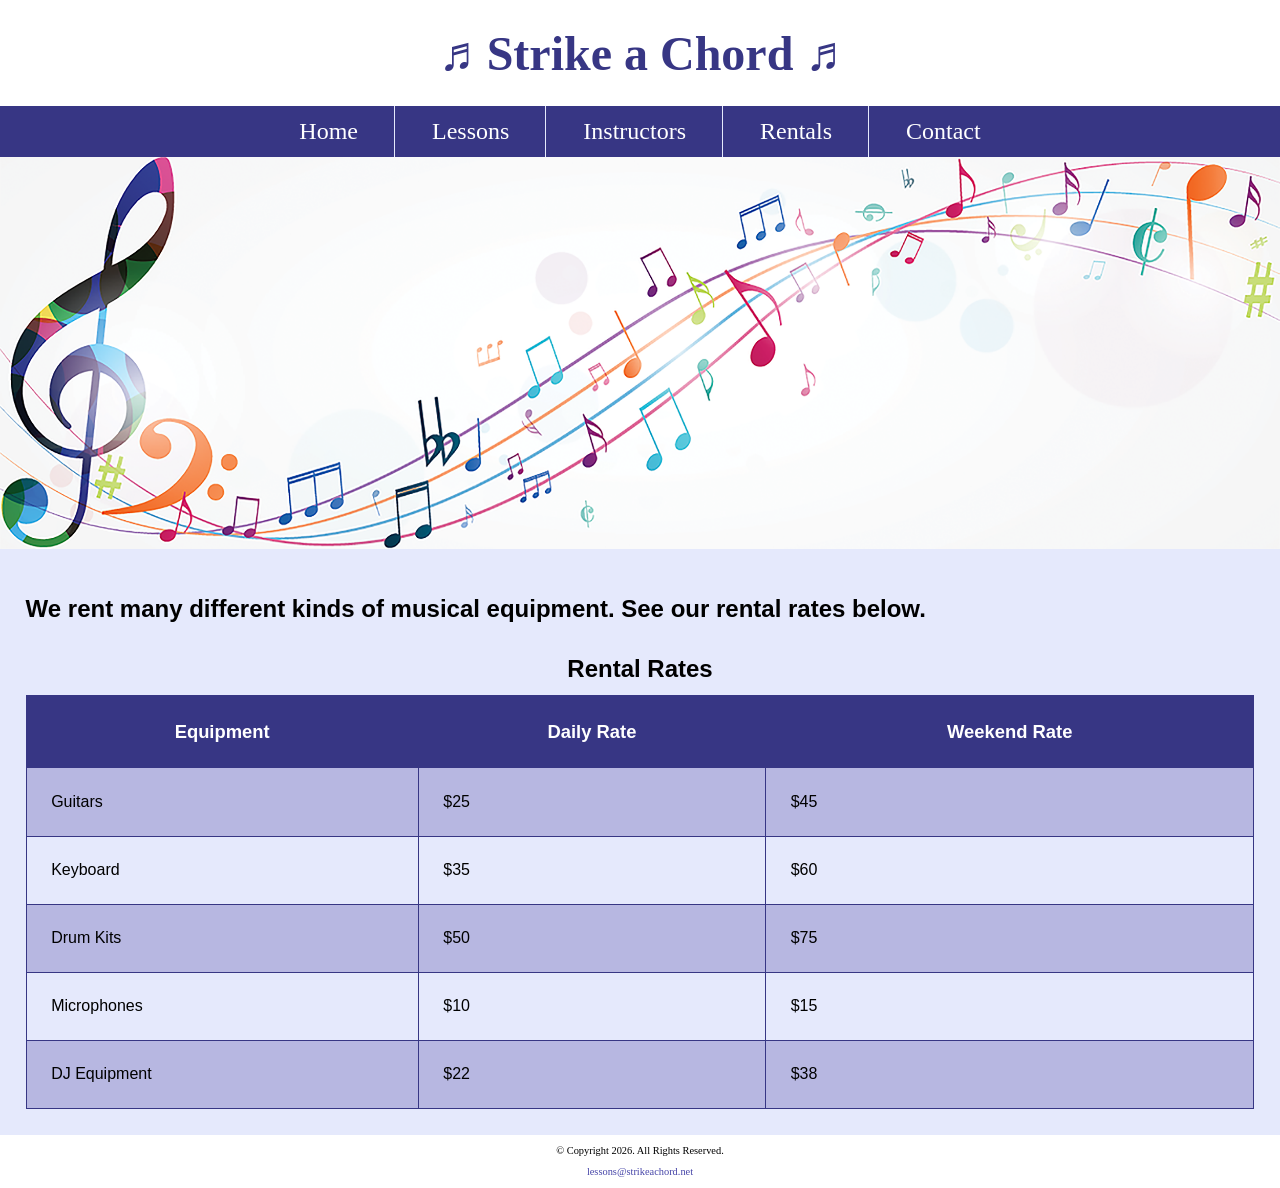
<file: rentalssc.html>
<!DOCTYPE html>
<html lang="en">
<head>
    <meta charset="UTF-8">
    <meta name="viewport" content="width=device-width, initial-scale=1.0">
    <title>Strike a Chord</title>
</head>
<body>
    <header>
        <link rel="stylesheet" href="styles.css">
        <h1>&#9836; Strike a Chord &#9836;</h1>
    </header>
    <nav><ul><li><a href="sctemplate.html">Home</a></li><li></li><li><a href="lessonssc.html">Lessons</a></li><li></li><li><a href="instructors.html">Instructors</a></li><li></li><li><a href="rentals.html">Rentals</a></li><li></li><li><a href="contactsc.html">Contact</a></li></ul></nav>
    <!-- Hero Image -->
    <div id="hero">
    <img src="images/music-notes.png" alt="colorful music notes">
</div>
    <main> <!--Add page content here-->
        <div id="rental">
            <h2>We rent many different kinds of musical equipment. See our rental rates below.</h2>
            <table>
                <caption>Rental Rates</caption>
                <thead>
                    <th>Equipment</th><th>Daily Rate</th><th>Weekend Rate</th>
                </thead>
                <tr><td>Guitars</td><td>$25</td><td>$45</td></tr>
                <tr><td>Keyboard</td><td>$35</td><td>$60</td></tr>
                <tr><td>Drum Kits</td><td>$50</td><td>$75</td></tr>
                <tr><td>Microphones</td><td>$10</td><td>$15</td></tr>
                <tr><td>DJ Equipment</td><td>$22</td><td>$38</td></tr>
            </table>
        </div>
    </main>
    <footer>
        <p>&copy; Copyright 2026. All Rights Reserved.</p>
        <p><a href="mailto:lessons@strikeachord.net">lessons@strikeachord.net</a></p>
    </footer>
</body>
</html>
</file>
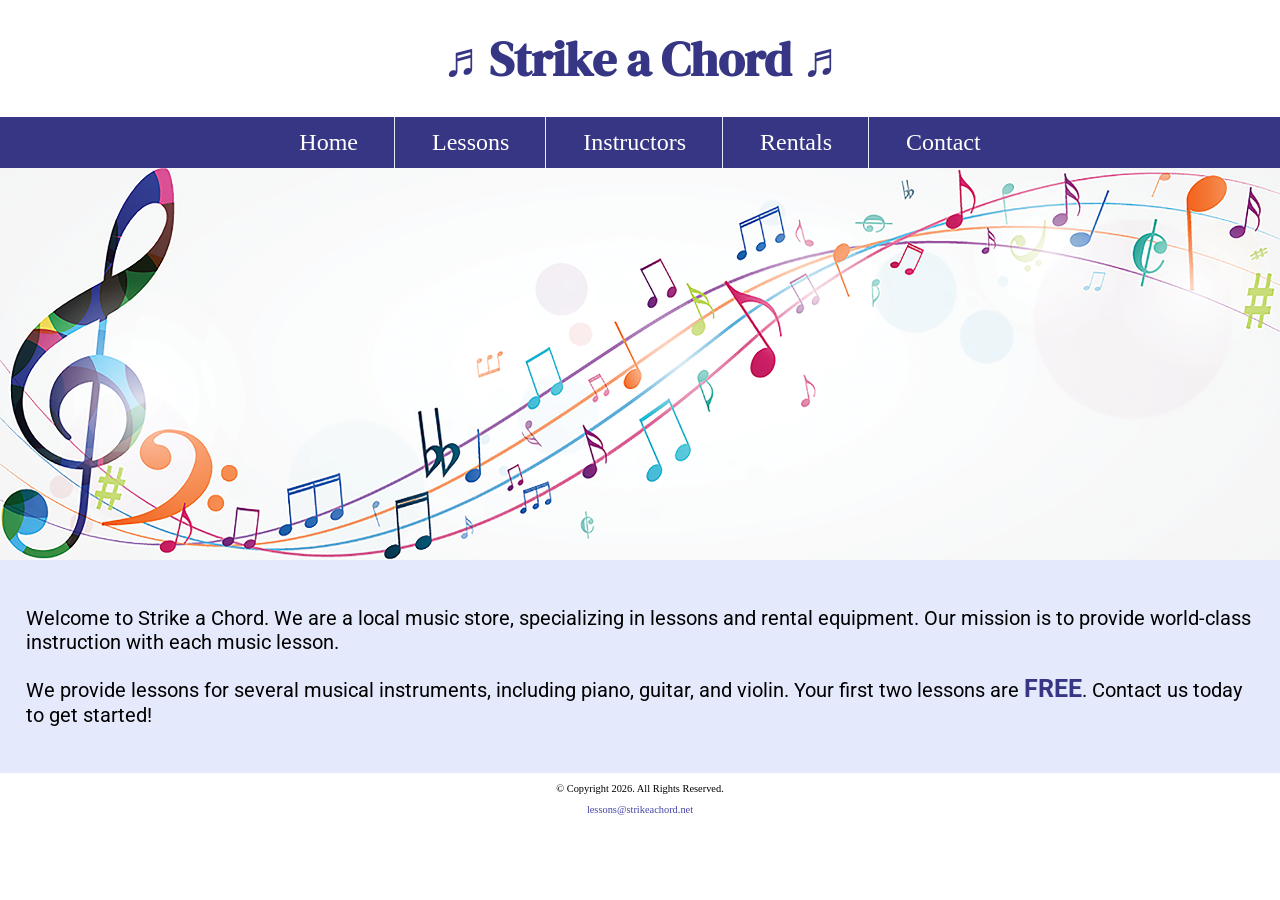
<file: sctemplate.html>
<!DOCTYPE html>
<html lang="en">
<head>
    <meta charset="UTF-8">
    <meta name="viewport" content="width=device-width, initial-scale=1.0">
    <title>Strike a Chord</title>
    <link href="https://fonts.googleapis.com/css2?family=DM+Serif+Display:ital@1&family=Roboto&display=swap" rel="stylesheet">
</head>
<body>
    <header>
        <link rel="stylesheet" href="styles.css">
        <h1><span class="tab-desk">&#9836;</span> Strike a Chord <span class="tab-desk">&#9836;</span></h1>
    </header>
    <nav><ul><li><a href="sctemplate.html">Home</a></li><li></li><li><a href="lessonssc.html">Lessons</a></li><li></li><li><a href="instructors.html">Instructors</a></li><li></li><li><a href="rentals.html">Rentals</a></li><li></li><li><a href="contactsc.html">Contact</a></li></ul></nav>
    <!-- Hero Image -->
    <div id="hero" class="tab-desk">
    <img src="images/music-notes.png" alt="colorful music notes">
</div>
    <main> <!--Add page content here-->
        <div id="intro">
            <p>Welcome to Strike a Chord. We are a local music store, specializing in lessons and rental equipment. Our mission is to provide world-class instruction with each music lesson.</p>
            <p>We provide lessons for several musical instruments, including piano, guitar, and violin. Your first two lessons are <span class="action">FREE</span>. Contact us today to get started!</p>
        </div>
    </main>
    <footer>
        <p>&copy; Copyright 2026. All Rights Reserved.</p>
        <p><a href="mailto:lessons@strikeachord.net">lessons@strikeachord.net</a></p>
    </footer>
</body>
</html>
</file>
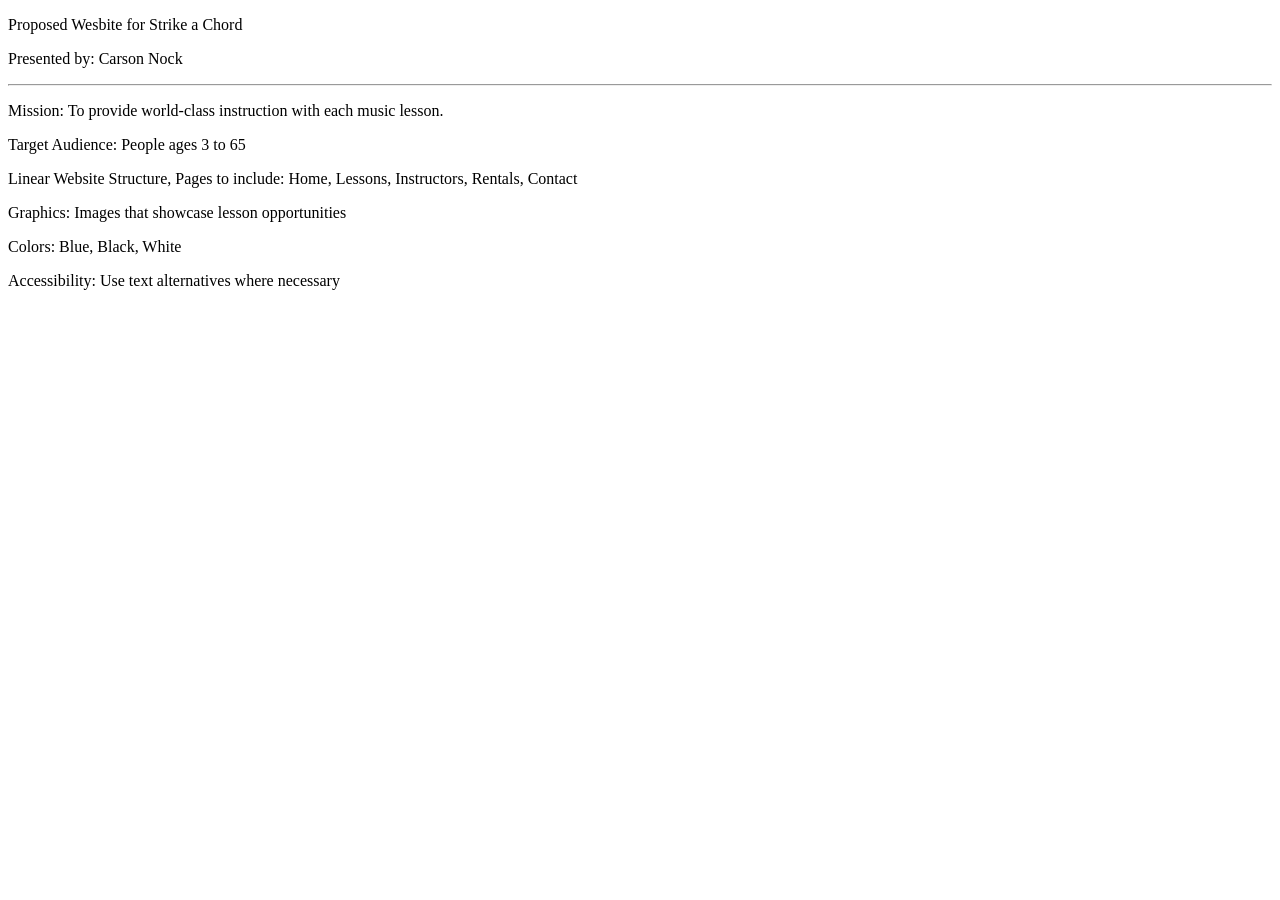
<file: strikeachord.html>
<!DOCTYPE html>
<html lang="en">
<head>
    <meta charset="UTF-8">
    <meta name="viewport" content="width=device-width, initial-scale=1.0">
    <title>Proposed Website for Strike a Chord</title>
</head>
<body>
    <p>Proposed Wesbite for Strike a Chord</p>
    <p>Presented by: Carson Nock</p>
    <hr>
    <p>Mission: To provide world-class instruction with each music lesson.</p>
    <p>Target Audience: People ages 3 to 65</p>
    <p>Linear Website Structure, Pages to include: Home, Lessons, Instructors, Rentals, Contact</p>
    <p>Graphics: Images that showcase lesson opportunities</p>
    <p>Colors: Blue, Black, White</p>
    <p>Accessibility: Use text alternatives where necessary</p>
</body>
</html>
</file>
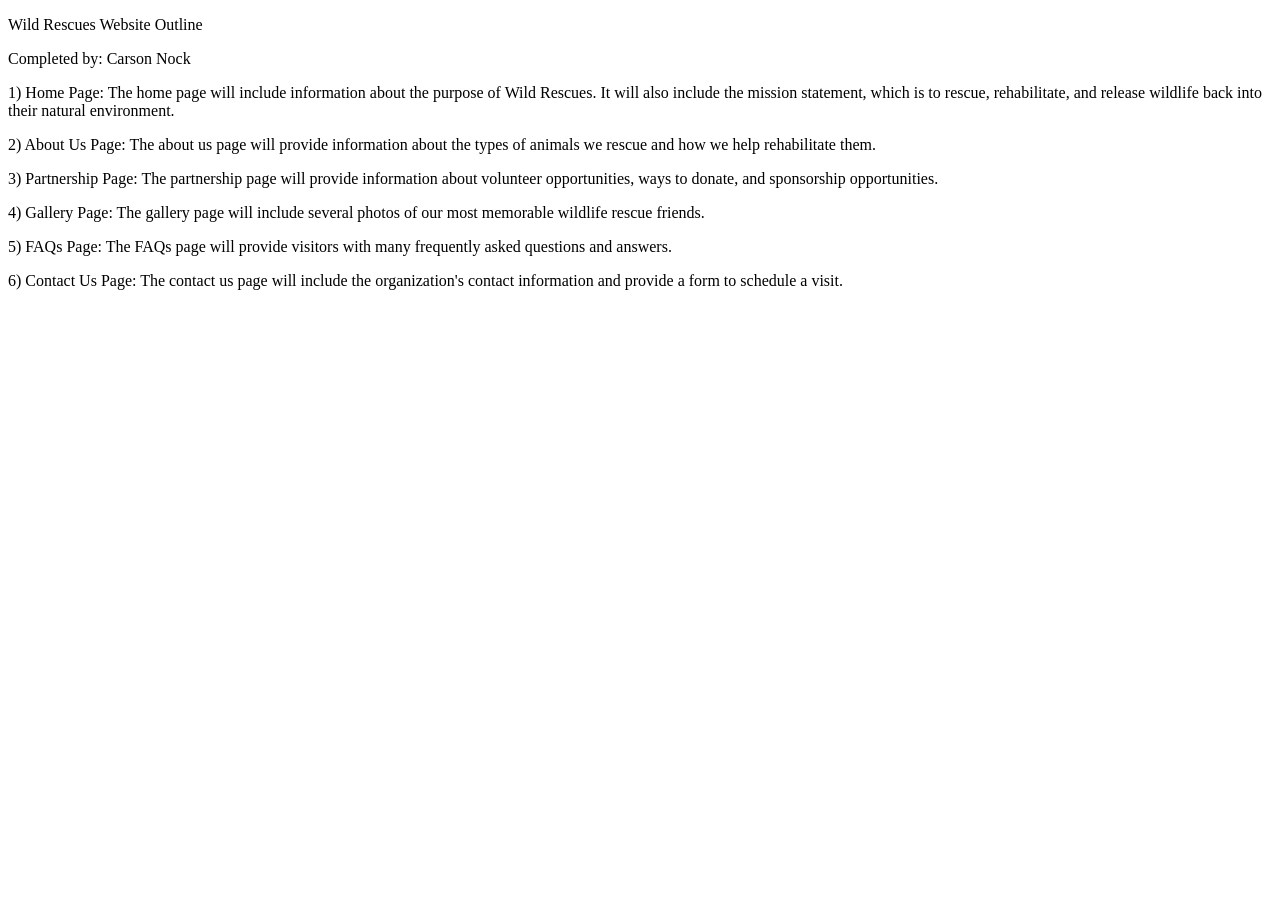
<file: wildrescues.html>
<!DOCTYPE html>
<html lang="en">
<head>
    <meta charset="UTF-8">
    <meta name="viewport" content="width=device-width, initial-scale=1.0">
    <title>Wild Rescues Website Outline</title>
</head>
<body>
    <p>Wild Rescues Website Outline</p>
    <p>Completed by: Carson Nock</p>
    <p>1) Home Page: The home page will include information about the purpose of Wild Rescues. It will also include the mission statement, which is to rescue, rehabilitate, and release wildlife back into their natural environment.</p>
    <p>2) About Us Page: The about us page will provide information about the types of animals we rescue and how we help rehabilitate them.</p>
    <p>3) Partnership Page: The partnership page will provide information about volunteer opportunities, ways to donate, and sponsorship opportunities.</p>
    <p>4) Gallery Page: The gallery page will include several photos of our most memorable wildlife rescue friends.</p>
    <p>5) FAQs Page: The FAQs page will provide visitors with many frequently asked questions and answers.</p>
    <p>6) Contact Us Page: The contact us page will include the organization's contact information and provide a form to schedule a visit.</p>
</body>
</html>
</file>
<file: styleswr.css>
/* CSS Reset */
body, header, nav, main, footer, img, h1, h3, ul, aside, figure, figcaption {
    margin: 0;
    padding: 0;
    border: 0;
}

/* Style rules for body and images */
body {
    background-color: #f6eee4;
}

img {
    max-width: 100%;
    display: block;
}

/* Style rules for header content */
.tab-desk {
    display: none;
}

.mobile {
    display: block;
}

.mobile h1,
.mobile h3 {
    padding: 2%;
    text-align: center;
}

.mobile h1 {
    font-family: 'Emblema One', cursive;
}

.mobile h3 {
    font-family: 'Lora', serif;
}

/* Style rules for navigation area */
nav {
    background-color: #2a1f14;
}

nav ul {
    list-style-type: none;
    text-align: center;
}

nav li {
    display: block;
    font-size: 1.5em;
    font-family: Geneva, Arial, sans-serif;
    font-weight: bold;
    border-top: 0.5px solid #f6eee4;
}

nav li a {
    display: block;
    color: #f6eee4;
    padding: 0.5em 2em;
    text-decoration: none;
}

/* Style rules for main content */
main {
    padding: 2%;
    font-family: Verdana, Arial, sans-serif;
    font-family: 'Lora', serif;
}

main p {
    font-size: 1.25em;
}

main h3 {
    padding-top: 2%;
}

main ul {
    list-style-type: square;
}

.link {
    color: #4d3319;
    text-decoration: none;
    font-weight: bold;
    font-style: italic;
}

.action {
    font-size: 1.75em;
    font-weight: bold;
    text-align: center;
}

.round {
    border-radius: 6px;
}

aside {
    text-align: center;
    font-size: 1.5em;
    font-weight: bold;
    text-shadow: 4px 4px 10px #c5a687;
}

figure {
    border: 4px solid #2a1f14;
    box-shadow: 6px 6px 10px #c5a687;
    max-width: 400px;
    margin: 2% auto;
}

figcaption {
    padding: 2%;
    border-top: 4px solid #2a1f14;
}

#info ul {
    margin-left: 10%;
}

#contact {
    text-align: center;
}

.tel-link {
    background-color: #2a1f14;
    padding: 2%;
    width: 80%;
    margin: 0 auto;
}

.tel-link a {
    color: #f6eee4;
    text-decoration: none;
    font-weight: bold;
}

/* Style rules for footer content */
footer {
    text-align: center;
    font-size: 0.85em;
    background-color: #2a1f14;
    color: #f6eee4;
    padding: 1% 0;
}

footer a {
    color: #f3e6d8;
    text-decoration: none;
}

/* Style rules for the table */
table {
   border: 1px solid #2a1f14;
   border-collapse: collapse;
   margin: 0 auto;
}

caption {
   font-size: 1.5em;
   font-weight: bold;
   padding: 1%;
}

th, td {
   border: 1px solid #2a1f14;
   padding: 1%;
}

th {
   background-color: #2a1f14;
   color: #ffffff;
   font-size: 1.15em;
}

tr:nth-child(odd) {
   background-color: #deccba;
}

form {
    width: auto;
}

.form-grid {
    display: grid;
    grid-template-columns: auto auto;
    grid-gap: 20px;
}

.btn {
    grid-column: 1 / span 2;
}

/* Media Query for Tablet Viewport */
@media screen and (min-width: 620px), print {

/* Tablet viewport: show tab-desk class, hide mobile class */
.tab-desk {
    display: block;
}

.mobile {
    display: none;
}

/* Tablet viewport: style rules for nav area */
nav li {
    border-top: none;
    display: inline-block;
    font-size: 1.25em;
}

nav li a {
    padding: 0.5em;
}

.grid {
    display: grid;
    grid-template-columns: auto auto;
    grid-gap: 10px;
}

aside {
    grid-column: 1 / span 2;
}

}

/* Media Query for Desktop Viewport */
@media screen and (min-width: 1000px), print {

/* Desktop Viewport: Style rules for nav area */
nav li {
    font-size: 1.5em;
}

nav li a {
    padding: 0.5em 1.5em;
}

nav li a:hover {
    color: #2a1f14;
    background-color: #f6eee4;
    opacity: 0.5;
}

/* Desktop Viewport: Style rules for main content */
#info ul {
    margin-left: 5%;
}

.grid {
    grid-template-columns: auto auto auto;
    grid-gap: 30px;
}

aside {
    grid-column: 1 / span 3;
    font-size: 2em;
}

}

/* Media Query for Large Desktop Viewports */
@media screen and (min-width: 1921px) {

body {
    background: linear-gradient(#f6eee4, #78593a);
}

#wrapper {
    width: 1920px;
    margin: 0 auto;
}

main {
    background-color: #f6eee4;
}

.grid {
    grid-template-columns: auto auto auto auto;
}

aside {
    grid-column: 1 / span 4;
    font-size: 3em;
}

}

/* Media Query for Print */
@media print {

body {
    background-color: white;
    color: black;
}

}
</file>
<file: styles.css>
/* CSS Reset */
body, header, nav, main, footer, img, h1, ul, section, aside, figure, figcaption {
margin: 0;
padding: 0;
border: 0;
}

/* Style rule for images */
img {
max-width: 100%;
display: block;
}

/* style rule for box sizing applies to all elements */
* {
               box-sizing: border-box;
}

/* Style rules for header content */
header {
text-align: center;
font-size: 1.5em;
color: #373684;
}
header h1 {
font-family: 'DM Serif Display', serif;
}

/* Style rule for elements hidden from view */
.tab-desk {
display: none;
}

/* Style rules for navigation area */
nav {
background-color: #373684;
}
nav ul {
list-style-type: none;
text-align: center;
}
nav li {
display: block;
font-size: 2em;
border-top: 1px solid #e5e9fc;
}
nav li a {
display: block;
color: #fff;
text-align: center;
padding: 0.5em 1em;
text-decoration: none;
}

/* Style rules for main content */
main {
padding: 2%;
background-color: #e5e9fc;
overflow: auto;
font-family: 'Roboto', sans-serif;
}
main p {
font-size: 1.25em;
}
.action {
font-size: 1.25em;
color: #373684;
font-weight: bold;
}
#piano, #guitar, #violin {
margin: 0 2%;
}
#info {
clear: left;
background-color: #c0caf7;
padding: 1% 2%;
}
#info ul {
margin-left: 10%;
}
.round {
border-radius: 8px;
}
#contact {
text-align: center;
}
.tel-link {
background-color: #373684;
padding: 2%;
margin: 0 auto;
width: 80%;
text-align: center;
border-radius: 5px;
}
.tel-link a {
color: #fff;
text-decoration: none;
font-size: 1.5em;
display: block;
}
#contact .email-link {
color: #4645a8;
text-decoration: none;
font-weight: bold;
}
.map {
border: 5px solid #373684;
width: 95%;
height: 50%;
}

/* Style rules for instructors page (mobile viewport) */
aside {
text-align: center;
font-size: 1.5em;
font-weight: bold;
color: #373684;
text-shadow: 3px 3px 10px #8280cb;
}
figure {
position: relative;
max-width: 275px;
margin: 2% auto;
border: 8px solid #373684;
}
figcaption {
position: absolute;
bottom: 0;
background: rgba(55, 54, 132, 0.7);
color: #fff;
width: 100%;
padding: 5% 0;
text-align: center;
font-family: Verdana, Arial, sans-serif;
font-size: 1.5em;
font-weight: bold;
}

/* Style rules for footer content */
footer {
text-align: center;
font-size: 0.65em;
clear: left;
}
footer a {
color: #4645a8;
text-decoration: none;
}

/* Style rules for the table */
table {
   border: 1px solid #373684;
   border-collapse: collapse;
   margin: 0 auto;
   width: 100%;
}

caption {
   font-size: 1.5em;
   font-weight: bold;
   padding: 1%;
}

th, td {
   border: 1px solid #373684;
   padding: 2%;
}

th {
   background-color: #373684;
   color: #ffffff;
   font-size: 1.15em;
}

tr:nth-child(odd) {
   background-color: #b7b7e1;
}

fieldset, input {
    margin-bottom: 2%;
}

fieldset legend {
    font-weight: bold;
    font-size: 1.25em;
}

label {
    display: block;
    padding-top: 3%;
}

form #submit {
    margin-top: 0;
    margin-bottom: 0;
    margin-left: auto;
    margin-right: auto;
    display: block;
    padding: 3%;
    background-color: #b7b7e1;
    font-size: 1em;
}

.form-grid {
    display: grid;
    grid-template-columns: auto auto;
    grid-gap: 20px;
}

.btn {
    grid-column: 1 / span 2;
}

/* media query for tablet viewport */
@media screen and (min-width: 550px), print {

/* Tablet Viewport: Show .tab-desk class, hide .mobile class */
.tab-desk {
   display: block;
}

.mobile {
   display: none;
}

/* Tablet Viewport: Style rule for header content */
span.tab-desk {
   display: inline;
}

/* Tablet Viewport: Style rules for nav area */
nav li {
   border-top: none;
   display: inline-block;
   font-size: 1.5em;
   border-right: 1px solid #e5e9fc;
}

nav li:last-child {
   border-right: none;
}

nav li a {
   padding: 0.25em 0.5em;
}

/* Tablet Viewport: Style rule for map */
.map {
   width: 500px;
   height: 450px;
}

/* Tablet Viewport: Style rules for instructors grid */
.grid {
   display: grid;
   grid-template-columns: auto auto;
   grid-gap: 20px;
}

aside {
   grid-column: 1 / span 2;
}

}

/* Media Query for Desktop Viewport */
@media screen and (min-width: 769px), print {

/* Desktop Viewport: Style rule for header */
header {
   padding: 2%;
}

/* Desktop Viewport: Style rules for nav area */
nav li a {
   padding: 0.5em 1.5em;
}

nav li a:hover {
   color: #373684;
   background-color: #e5e9fc;
}

/* Desktop Viewport: Style rules for main content */
#info ul {
   margin-left: 5%;
}

main h3 {
   font-size: 1.5em;
}

#piano, #guitar, #violin {
   width: 29%;
   float: left;
   margin: 0 2%;
}

/* Desktop Viewport: Style rules for instructors grid */
.grid {
   grid-template-columns: auto auto auto auto;
}

figcaption {
   font-size: 1em;
}

aside {
   grid-column: 1 / span 4;
}

}

/* Media Query for Print */
@media print {

body {
   background-color: #fff;
   color: #000;
}

}
</file>
